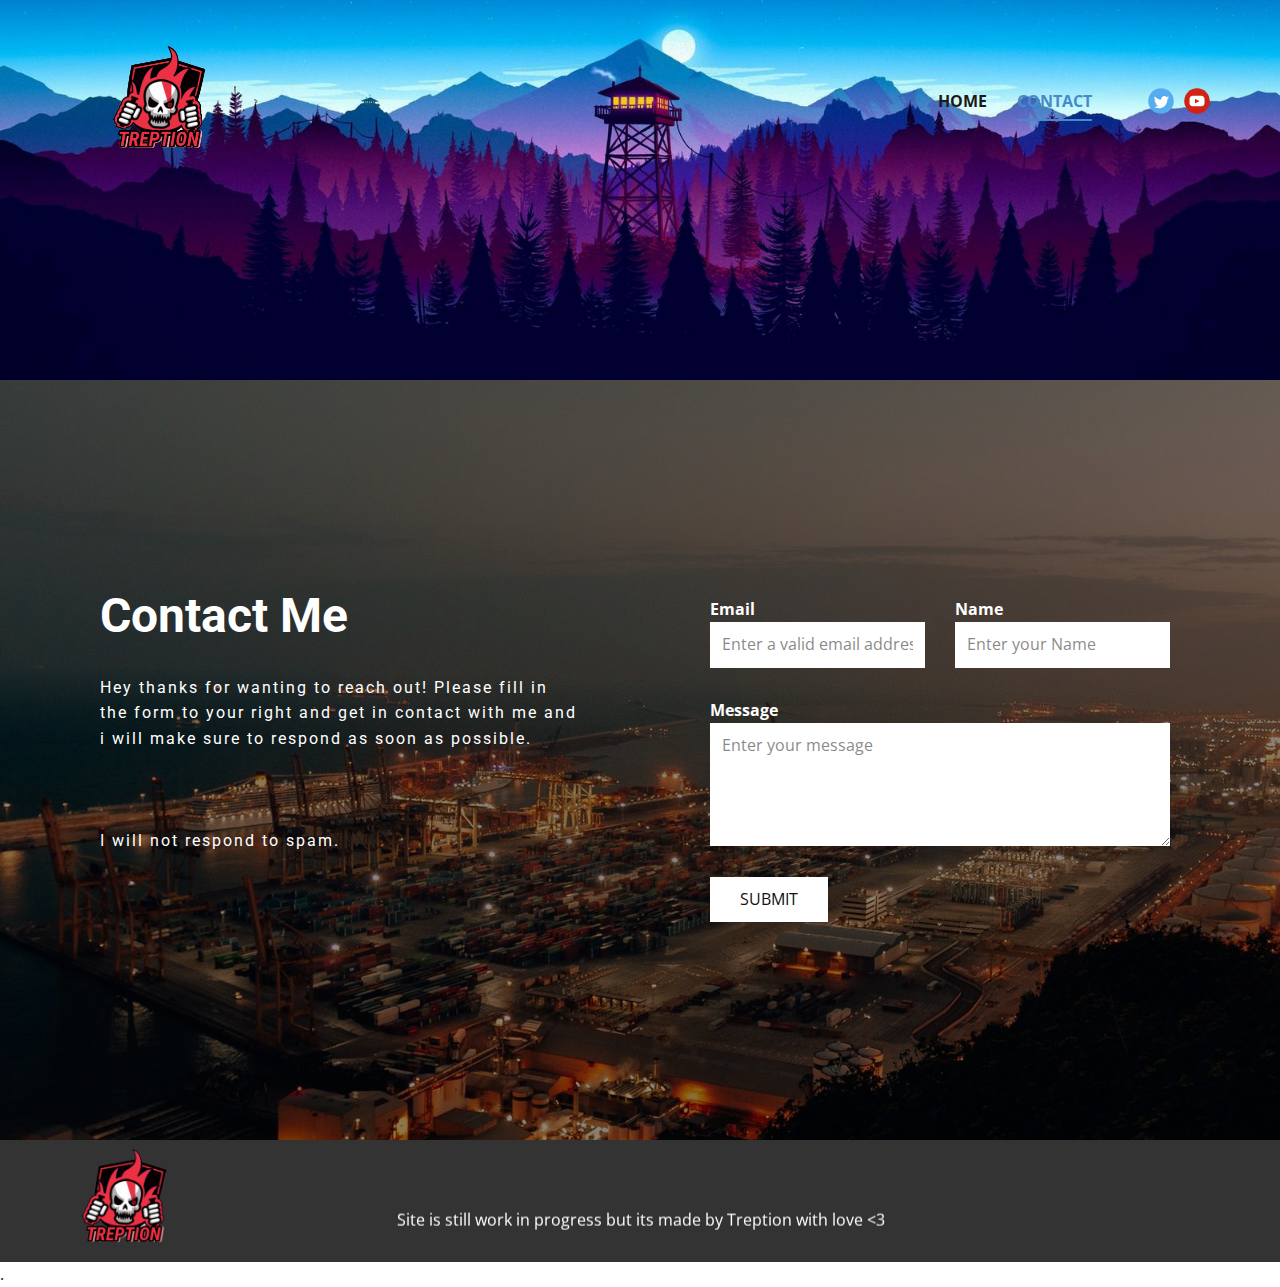
<file: Contact.html>
<!DOCTYPE html>
<html style="font-size: 16px;">
  <head>
    <meta name="viewport" content="width=device-width, initial-scale=1.0">
    <meta charset="utf-8">
    <meta name="keywords" content="Contact Me">
    <meta name="description" content="">
    <meta name="page_type" content="np-template-header-footer-from-plugin">
    <title>Contact</title>
    <link rel="stylesheet" href="nicepage.css" media="screen">
<link rel="stylesheet" href="Contact.css" media="screen">
    <script class="u-script" type="text/javascript" src="jquery.js" defer=""></script>
    <script class="u-script" type="text/javascript" src="nicepage.js" defer=""></script>
    <meta name="generator" content="Nicepage 3.10.2, nicepage.com">
    <link id="u-theme-google-font" rel="stylesheet" href="https://fonts.googleapis.com/css?family=Roboto:100,100i,300,300i,400,400i,500,500i,700,700i,900,900i|Open+Sans:300,300i,400,400i,600,600i,700,700i,800,800i">


    <script type="application/ld+json">{
		"@context": "http://schema.org",
		"@type": "Organization",
		"name": "TreptionSite",
		"url": "index.html",
		"logo": "images/TreptionLogo_-_Transparent-removebg-preview.png",
		"sameAs": [
				"https://twitter.com/RealTreption",
				"https://www.youtube.com/channel/UCfR0U9fuDjuLF2mCmHLX5ng"
		]
}</script>
    <meta property="og:title" content="Contact">
    <meta property="og:type" content="website">
    <meta name="theme-color" content="#478ac9">
    <link rel="canonical" href="index.html">
    <meta property="og:url" content="index.html">
    <meta name="twitter:site" content="@">
    <meta name="twitter:card" content="summary_large_image">
    <meta name="twitter:title" content="Contact">
    <meta name="twitter:description" content="TreptionSite">
  </head>
  <body class="u-body"><header class="u-align-center-sm u-align-center-xs u-clearfix u-header u-image u-header" id="sec-0e29" data-image-width="1600" data-image-height="900"><div class="u-clearfix u-sheet u-sheet-1">
        <a href="https://Treption.nl" class="u-image u-logo u-image-1" data-image-width="350" data-image-height="350">
          <img src="images/TreptionLogo_-_Transparent-removebg-preview.png" class="u-logo-image u-logo-image-1" data-image-width="176">
        </a>
        <div class="u-social-icons u-spacing-10 u-social-icons-1">
          <a class="u-social-url" title="Twitter" target="_blank" href="https://twitter.com/RealTreption"><span class="u-icon u-icon-circle u-social-icon u-social-twitter u-icon-1"><svg class="u-svg-link" preserveAspectRatio="xMidYMin slice" viewBox="0 0 112 112" style=""><use xmlns:xlink="http://www.w3.org/1999/xlink" xlink:href="#svg-2288"></use></svg><svg class="u-svg-content" viewBox="0 0 112 112" x="0" y="0" id="svg-2288"><circle fill="currentColor" class="st0" cx="56.1" cy="56.1" r="55"></circle><path fill="#FFFFFF" d="M83.8,47.3c0,0.6,0,1.2,0,1.7c0,17.7-13.5,38.2-38.2,38.2C38,87.2,31,85,25,81.2c1,0.1,2.1,0.2,3.2,0.2
            c6.3,0,12.1-2.1,16.7-5.7c-5.9-0.1-10.8-4-12.5-9.3c0.8,0.2,1.7,0.2,2.5,0.2c1.2,0,2.4-0.2,3.5-0.5c-6.1-1.2-10.8-6.7-10.8-13.1
            c0-0.1,0-0.1,0-0.2c1.8,1,3.9,1.6,6.1,1.7c-3.6-2.4-6-6.5-6-11.2c0-2.5,0.7-4.8,1.8-6.7c6.6,8.1,16.5,13.5,27.6,14
            c-0.2-1-0.3-2-0.3-3.1c0-7.4,6-13.4,13.4-13.4c3.9,0,7.3,1.6,9.8,4.2c3.1-0.6,5.9-1.7,8.5-3.3c-1,3.1-3.1,5.8-5.9,7.4
            c2.7-0.3,5.3-1,7.7-2.1C88.7,43,86.4,45.4,83.8,47.3z"></path></svg></span>
          </a>
          <a class="u-social-url" target="_blank" title="YouTube" href="https://www.youtube.com/channel/UCfR0U9fuDjuLF2mCmHLX5ng"><span class="u-icon u-icon-circle u-social-icon u-social-youtube u-icon-2"><svg class="u-svg-link" preserveAspectRatio="xMidYMin slice" viewBox="0 0 112 112" style=""><use xmlns:xlink="http://www.w3.org/1999/xlink" xlink:href="#svg-d278"></use></svg><svg class="u-svg-content" viewBox="0 0 112 112" x="0" y="0" id="svg-d278"><circle fill="currentColor" cx="56.1" cy="56.1" r="55"></circle><path fill="#FFFFFF" d="M74.9,33.3H37.3c-7.4,0-13.4,6-13.4,13.4v18.8c0,7.4,6,13.4,13.4,13.4h37.6c7.4,0,13.4-6,13.4-13.4V46.7 C88.3,39.3,82.3,33.3,74.9,33.3L74.9,33.3z M65.9,57l-17.6,8.4c-0.5,0.2-1-0.1-1-0.6V47.5c0-0.5,0.6-0.9,1-0.6l17.6,8.9 C66.4,56,66.4,56.8,65.9,57L65.9,57z"></path></svg></span>
          </a>
        </div>
        <nav class="u-align-left u-menu u-menu-dropdown u-offcanvas u-menu-1">
          <div class="menu-collapse" style="font-size: 1rem; letter-spacing: 0px; font-weight: 700; text-transform: uppercase;">
            <a class="u-button-style u-custom-active-border-color u-custom-active-color u-custom-border u-custom-border-color u-custom-borders u-custom-hover-border-color u-custom-hover-color u-custom-left-right-menu-spacing u-custom-padding-bottom u-custom-text-active-color u-custom-text-color u-custom-text-hover-color u-custom-top-bottom-menu-spacing u-nav-link" href="#" style="padding: 2px 0px; font-size: calc(1em + 4px);">
              <svg class="u-svg-link" preserveAspectRatio="xMidYMin slice" viewBox="0 0 302 302" style=""><use xmlns:xlink="http://www.w3.org/1999/xlink" xlink:href="#svg-8a8f"></use></svg>
              <svg xmlns="http://www.w3.org/2000/svg" xmlns:xlink="http://www.w3.org/1999/xlink" version="1.1" id="svg-8a8f" x="0px" y="0px" viewBox="0 0 302 302" style="enable-background:new 0 0 302 302;" xml:space="preserve" class="u-svg-content"><g><rect y="36" width="302" height="30"></rect><rect y="236" width="302" height="30"></rect><rect y="136" width="302" height="30"></rect>
</g><g></g><g></g><g></g><g></g><g></g><g></g><g></g><g></g><g></g><g></g><g></g><g></g><g></g><g></g><g></g></svg>
            </a>
          </div>
          <div class="u-custom-menu u-nav-container">
            <ul class="u-nav u-spacing-30 u-unstyled u-nav-1"><li class="u-nav-item"><a class="u-border-2 u-border-active-palette-1-base u-border-hover-palette-1-base u-border-no-left u-border-no-right u-border-no-top u-button-style u-nav-link u-text-active-palette-1-base u-text-grey-90 u-text-hover-grey-90" href="index.html" style="padding: 10px 0px;">Home</a>
</li><li class="u-nav-item"><a class="u-border-2 u-border-active-palette-1-base u-border-hover-palette-1-base u-border-no-left u-border-no-right u-border-no-top u-button-style u-nav-link u-text-active-palette-1-base u-text-grey-90 u-text-hover-grey-90" href="Contact.html" style="padding: 10px 0px;">Contact</a>
</li></ul>
          </div>
          <div class="u-custom-menu u-nav-container-collapse">
            <div class="u-align-center u-black u-container-style u-inner-container-layout u-opacity u-opacity-95 u-sidenav">
              <div class="u-sidenav-overflow">
                <div class="u-menu-close"></div>
                <ul class="u-align-center u-nav u-popupmenu-items u-unstyled u-nav-2"><li class="u-nav-item"><a class="u-button-style u-nav-link" href="index.html" style="padding: 10px 0px;">Home</a>
</li><li class="u-nav-item"><a class="u-button-style u-nav-link" href="Contact.html" style="padding: 10px 0px;">Contact</a>
</li></ul>
              </div>
            </div>
            <div class="u-black u-menu-overlay u-opacity u-opacity-70"></div>
          </div>
        </nav>
      </div></header>
    <section class="u-clearfix u-image u-shading u-section-1" id="carousel_966a" data-image-width="1980" data-image-height="1320">
      <div class="u-clearfix u-sheet u-valign-middle u-sheet-1">
        <div class="u-clearfix u-expanded-width u-gutter-0 u-layout-wrap u-layout-wrap-1">
          <div class="u-layout">
            <div class="u-layout-row">
              <div class="u-container-style u-layout-cell u-left-cell u-size-30 u-layout-cell-1">
                <div class="u-container-layout u-container-layout-1">
                  <h2 class="u-text u-text-body-alt-color u-text-1">Contact Me<br>
                  </h2>
                  <p class="u-custom-font u-heading-font u-text u-text-body-alt-color u-text-2">Hey thanks for wanting to reach out! Please fill in the form to your right and get in contact with me and i will make sure to respond as soon as possible.<br>
                    <br>
                    <br>
                    <br>I will not respond to spam.<br>
                  </p>
                </div>
              </div>
              <div class="u-container-style u-layout-cell u-right-cell u-size-30 u-layout-cell-2">
                <div class="u-container-layout u-valign-middle u-container-layout-2">
                  <div class="u-form u-form-1">
                    <form action="scripts/form-carousel_966a.php" method="POST" class="u-clearfix u-form-spacing-30 u-form-vertical u-inner-form" style="padding: 10px" source="customphp" name="form">
                      <div class="u-form-email u-form-group u-form-partition-factor-2">
                        <label for="email-319a" class="u-label u-text-body-alt-color u-label-1">Email</label>
                        <input type="email" placeholder="Enter a valid email address" id="email-319a" name="email" class="u-input u-input-rectangle u-white" required="">
                      </div>
                      <div class="u-form-group u-form-name u-form-partition-factor-2">
                        <label for="name-319a" class="u-label u-text-body-alt-color u-label-2">Name</label>
                        <input type="text" placeholder="Enter your Name" id="name-319a" name="name" class="u-input u-input-rectangle u-white" required="">
                      </div>
                      <div class="u-form-group u-form-message">
                        <label for="message-319a" class="u-label u-text-body-alt-color u-label-4">Message</label>
                        <textarea placeholder="Enter your message" rows="4" cols="50" id="message-319a" name="message" class="u-input u-input-rectangle u-white" required=""></textarea>
                      </div>
                      <div class="u-align-left u-form-group u-form-submit">
                        <a href="#" class="u-btn u-btn-submit u-button-style u-white u-btn-1">Submit</a>
                        <input type="submit" value="submit" class="u-form-control-hidden">
                      </div>
                      <div class="u-form-send-message u-form-send-success"> Thank you! Your message has been sent. </div>
                      <div class="u-form-send-error u-form-send-message"> Unable to send your message. Please fix errors then try again. </div>
                      <input type="hidden" value="" name="recaptchaResponse">
                    </form>
                  </div>
                </div>
              </div>
            </div>
          </div>
        </div>
      </div>
    </section>


    <footer class="u-align-center-md u-align-center-sm u-align-center-xs u-clearfix u-footer u-grey-80" id="sec-6a92"><div class="u-clearfix u-sheet u-sheet-1">
        <a href="https://treption.nl" class="u-image u-logo u-image-1" data-image-width="350" data-image-height="350">
          <img src="images/TreptionLogo_-_Transparent-removebg-preview.png" class="u-logo-image u-logo-image-1" data-image-width="162">
        </a>
        <p class="u-align-center-lg u-align-center-md u-align-center-xl u-text u-text-1" data-animation-name="slideIn" data-animation-duration="1000" data-animation-delay="0" data-animation-direction="Down">Site is still work in progress but its made by Treption with love &lt;3<br>
        </p>
      </div></footer>
      </a>.
    </section>
  </body>
</html>
</file>
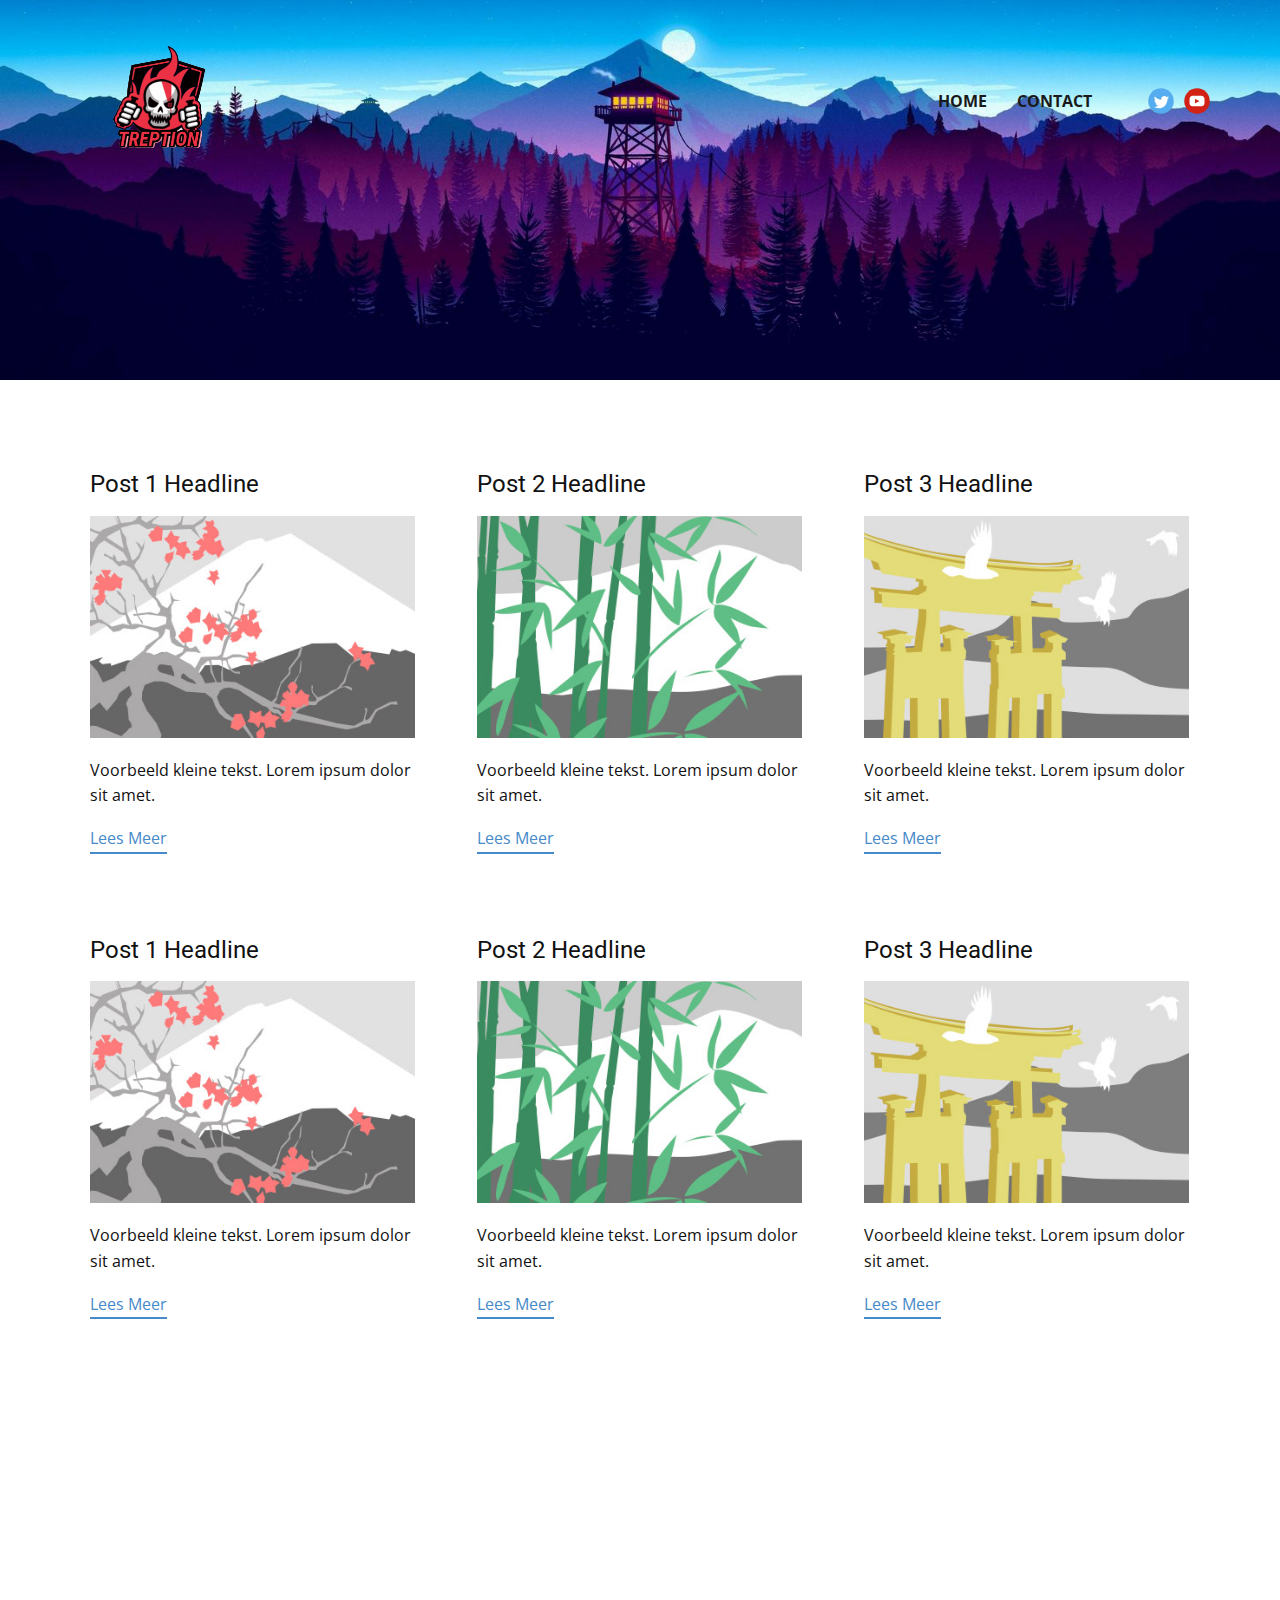
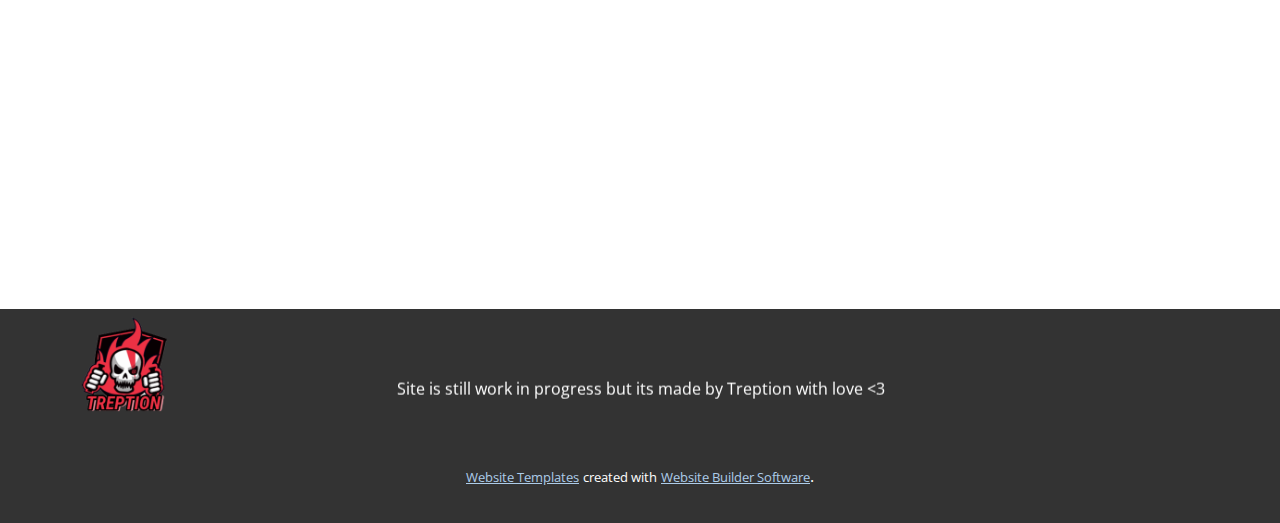
<file: blog/blog.html>
<html style="font-size: 16px;"><head>
    <meta name="viewport" content="width=device-width, initial-scale=1.0">
    <meta charset="utf-8">
    <meta name="keywords" content="">
    <meta name="description" content="">
    <meta name="page_type" content="np-template-header-footer-from-plugin">
    <title>Blog Template</title>
    <link rel="stylesheet" href="../nicepage.css" media="screen">
<link rel="stylesheet" href="../Blog-Template.css" media="screen">
    <script class="u-script" type="text/javascript" src="../jquery.js" defer=""></script>
    <script class="u-script" type="text/javascript" src="../nicepage.js" defer=""></script>
    <meta name="generator" content="Nicepage 3.10.2, nicepage.com">
    <link id="u-theme-google-font" rel="stylesheet" href="https://fonts.googleapis.com/css?family=Roboto:100,100i,300,300i,400,400i,500,500i,700,700i,900,900i|Open+Sans:300,300i,400,400i,600,600i,700,700i,800,800i">
    
    
    
    <script type="application/ld+json">{
		"@context": "http://schema.org",
		"@type": "Organization",
		"name": "TreptionSite",
		"url": "index.html",
		"logo": "images/TreptionLogo_-_Transparent-removebg-preview.png",
		"sameAs": [
				"https://twitter.com/RealTreption",
				"https://www.youtube.com/channel/UCfR0U9fuDjuLF2mCmHLX5ng"
		]
}</script>
    <meta property="og:title" content="Blog Template">
    <meta property="og:type" content="website">
    <meta name="theme-color" content="#478ac9">
    <link rel="canonical" href="../index.html">
    <meta property="og:url" content="index.html">
    <meta name="twitter:site" content="@">
    <meta name="twitter:card" content="summary_large_image">
    <meta name="twitter:title" content="Blog Template">
    <meta name="twitter:description" content="TreptionSite">
  </head>
  <body class="u-body"><header class="u-align-center-sm u-align-center-xs u-clearfix u-header u-image u-header" id="sec-0e29" data-image-width="1600" data-image-height="900"><div class="u-clearfix u-sheet u-sheet-1">
        <a href="https://nicepage.com" class="u-image u-logo u-image-1" data-image-width="350" data-image-height="350">
          <img src="../images/TreptionLogo_-_Transparent-removebg-preview.png" class="u-logo-image u-logo-image-1" data-image-width="176">
        </a>
        <div class="u-social-icons u-spacing-10 u-social-icons-1">
          <a class="u-social-url" title="Twitter" target="_blank" href="https://twitter.com/RealTreption"><span class="u-icon u-icon-circle u-social-icon u-social-twitter u-icon-1"><svg class="u-svg-link" preserveAspectRatio="xMidYMin slice" viewBox="0 0 112 112" style=""><use xmlns:xlink="http://www.w3.org/1999/xlink" xlink:href="#svg-2288"></use></svg><svg class="u-svg-content" viewBox="0 0 112 112" x="0" y="0" id="svg-2288"><circle fill="currentColor" class="st0" cx="56.1" cy="56.1" r="55"></circle><path fill="#FFFFFF" d="M83.8,47.3c0,0.6,0,1.2,0,1.7c0,17.7-13.5,38.2-38.2,38.2C38,87.2,31,85,25,81.2c1,0.1,2.1,0.2,3.2,0.2
            c6.3,0,12.1-2.1,16.7-5.7c-5.9-0.1-10.8-4-12.5-9.3c0.8,0.2,1.7,0.2,2.5,0.2c1.2,0,2.4-0.2,3.5-0.5c-6.1-1.2-10.8-6.7-10.8-13.1
            c0-0.1,0-0.1,0-0.2c1.8,1,3.9,1.6,6.1,1.7c-3.6-2.4-6-6.5-6-11.2c0-2.5,0.7-4.8,1.8-6.7c6.6,8.1,16.5,13.5,27.6,14
            c-0.2-1-0.3-2-0.3-3.1c0-7.4,6-13.4,13.4-13.4c3.9,0,7.3,1.6,9.8,4.2c3.1-0.6,5.9-1.7,8.5-3.3c-1,3.1-3.1,5.8-5.9,7.4
            c2.7-0.3,5.3-1,7.7-2.1C88.7,43,86.4,45.4,83.8,47.3z"></path></svg></span>
          </a>
          <a class="u-social-url" target="_blank" title="YouTube" href="https://www.youtube.com/channel/UCfR0U9fuDjuLF2mCmHLX5ng"><span class="u-icon u-icon-circle u-social-icon u-social-youtube u-icon-2"><svg class="u-svg-link" preserveAspectRatio="xMidYMin slice" viewBox="0 0 112 112" style=""><use xmlns:xlink="http://www.w3.org/1999/xlink" xlink:href="#svg-d278"></use></svg><svg class="u-svg-content" viewBox="0 0 112 112" x="0" y="0" id="svg-d278"><circle fill="currentColor" cx="56.1" cy="56.1" r="55"></circle><path fill="#FFFFFF" d="M74.9,33.3H37.3c-7.4,0-13.4,6-13.4,13.4v18.8c0,7.4,6,13.4,13.4,13.4h37.6c7.4,0,13.4-6,13.4-13.4V46.7 C88.3,39.3,82.3,33.3,74.9,33.3L74.9,33.3z M65.9,57l-17.6,8.4c-0.5,0.2-1-0.1-1-0.6V47.5c0-0.5,0.6-0.9,1-0.6l17.6,8.9 C66.4,56,66.4,56.8,65.9,57L65.9,57z"></path></svg></span>
          </a>
        </div>
        <nav class="u-align-left u-menu u-menu-dropdown u-offcanvas u-menu-1">
          <div class="menu-collapse" style="font-size: 1rem; letter-spacing: 0px; font-weight: 700; text-transform: uppercase;">
            <a class="u-button-style u-custom-active-border-color u-custom-active-color u-custom-border u-custom-border-color u-custom-borders u-custom-hover-border-color u-custom-hover-color u-custom-left-right-menu-spacing u-custom-padding-bottom u-custom-text-active-color u-custom-text-color u-custom-text-hover-color u-custom-top-bottom-menu-spacing u-nav-link" href="#" style="padding: 2px 0px; font-size: calc(1em + 4px);">
              <svg class="u-svg-link" preserveAspectRatio="xMidYMin slice" viewBox="0 0 302 302" style=""><use xmlns:xlink="http://www.w3.org/1999/xlink" xlink:href="#svg-8a8f"></use></svg>
              <svg xmlns="http://www.w3.org/2000/svg" xmlns:xlink="http://www.w3.org/1999/xlink" version="1.1" id="svg-8a8f" x="0px" y="0px" viewBox="0 0 302 302" style="enable-background:new 0 0 302 302;" xml:space="preserve" class="u-svg-content"><g><rect y="36" width="302" height="30"></rect><rect y="236" width="302" height="30"></rect><rect y="136" width="302" height="30"></rect>
</g><g></g><g></g><g></g><g></g><g></g><g></g><g></g><g></g><g></g><g></g><g></g><g></g><g></g><g></g><g></g></svg>
            </a>
          </div>
          <div class="u-custom-menu u-nav-container">
            <ul class="u-nav u-spacing-30 u-unstyled u-nav-1"><li class="u-nav-item"><a class="u-border-2 u-border-active-palette-1-base u-border-hover-palette-1-base u-border-no-left u-border-no-right u-border-no-top u-button-style u-nav-link u-text-active-palette-1-base u-text-grey-90 u-text-hover-grey-90" href="../Index.html" style="padding: 10px 0px;">Home</a>
</li><li class="u-nav-item"><a class="u-border-2 u-border-active-palette-1-base u-border-hover-palette-1-base u-border-no-left u-border-no-right u-border-no-top u-button-style u-nav-link u-text-active-palette-1-base u-text-grey-90 u-text-hover-grey-90" href="../Contact.html" style="padding: 10px 0px;">Contact</a>
</li></ul>
          </div>
          <div class="u-custom-menu u-nav-container-collapse">
            <div class="u-align-center u-black u-container-style u-inner-container-layout u-opacity u-opacity-95 u-sidenav">
              <div class="u-sidenav-overflow">
                <div class="u-menu-close"></div>
                <ul class="u-align-center u-nav u-popupmenu-items u-unstyled u-nav-2"><li class="u-nav-item"><a class="u-button-style u-nav-link" href="../Index.html" style="padding: 10px 0px;">Home</a>
</li><li class="u-nav-item"><a class="u-button-style u-nav-link" href="../Contact.html" style="padding: 10px 0px;">Contact</a>
</li></ul>
              </div>
            </div>
            <div class="u-black u-menu-overlay u-opacity u-opacity-70"></div>
          </div>
        </nav>
      </div></header>
    <section class="u-clearfix u-section-1" id="sec-8533">
      <div class="u-clearfix u-sheet u-valign-middle u-sheet-1"><!--blog--><!--blog_options_json--><!--{"type":"Recent","source":"","tags":"","count":""}--><!--/blog_options_json-->
        <div class="u-blog u-expanded-width u-repeater u-repeater-1"><!--blog_post-->
          <div class="u-blog-post u-container-style u-repeater-item u-white u-repeater-item-1">
            <div class="u-container-layout u-similar-container u-valign-top u-container-layout-1"><!--blog_post_header-->
              <h4 class="u-blog-control u-text u-text-1">
                <a class="u-post-header-link" href="../blog/post.html"><!--blog_post_header_content-->Post 1 Headline<!--/blog_post_header_content--></a>
              </h4><!--/blog_post_header--><!--blog_post_image-->
              <a class="u-post-header-link" href="../blog/post.html"><img alt="" class="u-blog-control u-expanded-width u-image u-image-default u-image-1" src="[data-uri]"></a><!--/blog_post_image--><!--blog_post_content-->
              <div class="u-blog-control u-post-content u-text u-text-2 fr-view">Voorbeeld kleine tekst. Lorem ipsum dolor sit amet.</div><!--/blog_post_content--><!--blog_post_readmore-->
              <a href="../blog/post.html" class="u-blog-control u-border-2 u-border-palette-1-base u-btn u-btn-rectangle u-button-style u-none u-btn-1"><!--blog_post_readmore_content-->Lees Meer<!--/blog_post_readmore_content--></a><!--/blog_post_readmore-->
            </div>
          </div><div class="u-blog-post u-container-style u-repeater-item u-video-cover u-white">
            <div class="u-container-layout u-similar-container u-valign-top u-container-layout-2"><!--blog_post_header-->
              <h4 class="u-blog-control u-text u-text-3">
                <a class="u-post-header-link" href="../blog/post-1.html"><!--blog_post_header_content-->Post 2 Headline<!--/blog_post_header_content--></a>
              </h4><!--/blog_post_header--><!--blog_post_image-->
              <a class="u-post-header-link" href="../blog/post-1.html"><img alt="" class="u-blog-control u-expanded-width u-image u-image-default u-image-2" src="[data-uri]"></a><!--/blog_post_image--><!--blog_post_content-->
              <div class="u-blog-control u-post-content u-text u-text-4 fr-view">Voorbeeld kleine tekst. Lorem ipsum dolor sit amet.</div><!--/blog_post_content--><!--blog_post_readmore-->
              <a href="../blog/post-1.html" class="u-blog-control u-border-2 u-border-palette-1-base u-btn u-btn-rectangle u-button-style u-none u-btn-2"><!--blog_post_readmore_content-->Lees Meer<!--/blog_post_readmore_content--></a><!--/blog_post_readmore-->
            </div>
          </div><div class="u-blog-post u-container-style u-repeater-item u-video-cover u-white">
            <div class="u-container-layout u-similar-container u-valign-top u-container-layout-3"><!--blog_post_header-->
              <h4 class="u-blog-control u-text u-text-5">
                <a class="u-post-header-link" href="../blog/post-2.html"><!--blog_post_header_content-->Post 3 Headline<!--/blog_post_header_content--></a>
              </h4><!--/blog_post_header--><!--blog_post_image-->
              <a class="u-post-header-link" href="../blog/post-2.html"><img alt="" class="u-blog-control u-expanded-width u-image u-image-default u-image-3" src="[data-uri]"></a><!--/blog_post_image--><!--blog_post_content-->
              <div class="u-blog-control u-post-content u-text u-text-6 fr-view">Voorbeeld kleine tekst. Lorem ipsum dolor sit amet.</div><!--/blog_post_content--><!--blog_post_readmore-->
              <a href="../blog/post-2.html" class="u-blog-control u-border-2 u-border-palette-1-base u-btn u-btn-rectangle u-button-style u-none u-btn-3"><!--blog_post_readmore_content-->Lees Meer<!--/blog_post_readmore_content--></a><!--/blog_post_readmore-->
            </div>
          </div><div class="u-blog-post u-container-style u-repeater-item u-white u-repeater-item-1">
            <div class="u-container-layout u-similar-container u-valign-top u-container-layout-1"><!--blog_post_header-->
              <h4 class="u-blog-control u-text u-text-1">
                <a class="u-post-header-link" href="../blog/post-3.html"><!--blog_post_header_content-->Post 1 Headline<!--/blog_post_header_content--></a>
              </h4><!--/blog_post_header--><!--blog_post_image-->
              <a class="u-post-header-link" href="../blog/post-3.html"><img alt="" class="u-blog-control u-expanded-width u-image u-image-default u-image-1" src="[data-uri]"></a><!--/blog_post_image--><!--blog_post_content-->
              <div class="u-blog-control u-post-content u-text u-text-2 fr-view">Voorbeeld kleine tekst. Lorem ipsum dolor sit amet.</div><!--/blog_post_content--><!--blog_post_readmore-->
              <a href="../blog/post-3.html" class="u-blog-control u-border-2 u-border-palette-1-base u-btn u-btn-rectangle u-button-style u-none u-btn-1"><!--blog_post_readmore_content-->Lees Meer<!--/blog_post_readmore_content--></a><!--/blog_post_readmore-->
            </div>
          </div><div class="u-blog-post u-container-style u-repeater-item u-video-cover u-white">
            <div class="u-container-layout u-similar-container u-valign-top u-container-layout-2"><!--blog_post_header-->
              <h4 class="u-blog-control u-text u-text-3">
                <a class="u-post-header-link" href="../blog/post-4.html"><!--blog_post_header_content-->Post 2 Headline<!--/blog_post_header_content--></a>
              </h4><!--/blog_post_header--><!--blog_post_image-->
              <a class="u-post-header-link" href="../blog/post-4.html"><img alt="" class="u-blog-control u-expanded-width u-image u-image-default u-image-2" src="[data-uri]"></a><!--/blog_post_image--><!--blog_post_content-->
              <div class="u-blog-control u-post-content u-text u-text-4 fr-view">Voorbeeld kleine tekst. Lorem ipsum dolor sit amet.</div><!--/blog_post_content--><!--blog_post_readmore-->
              <a href="../blog/post-4.html" class="u-blog-control u-border-2 u-border-palette-1-base u-btn u-btn-rectangle u-button-style u-none u-btn-2"><!--blog_post_readmore_content-->Lees Meer<!--/blog_post_readmore_content--></a><!--/blog_post_readmore-->
            </div>
          </div><div class="u-blog-post u-container-style u-repeater-item u-video-cover u-white">
            <div class="u-container-layout u-similar-container u-valign-top u-container-layout-3"><!--blog_post_header-->
              <h4 class="u-blog-control u-text u-text-5">
                <a class="u-post-header-link" href="../blog/post-5.html"><!--blog_post_header_content-->Post 3 Headline<!--/blog_post_header_content--></a>
              </h4><!--/blog_post_header--><!--blog_post_image-->
              <a class="u-post-header-link" href="../blog/post-5.html"><img alt="" class="u-blog-control u-expanded-width u-image u-image-default u-image-3" src="[data-uri]"></a><!--/blog_post_image--><!--blog_post_content-->
              <div class="u-blog-control u-post-content u-text u-text-6 fr-view">Voorbeeld kleine tekst. Lorem ipsum dolor sit amet.</div><!--/blog_post_content--><!--blog_post_readmore-->
              <a href="../blog/post-5.html" class="u-blog-control u-border-2 u-border-palette-1-base u-btn u-btn-rectangle u-button-style u-none u-btn-3"><!--blog_post_readmore_content-->Lees Meer<!--/blog_post_readmore_content--></a><!--/blog_post_readmore-->
            </div>
          </div><!--/blog_post--><!--blog_post-->
          <!--/blog_post--><!--blog_post-->
          <!--/blog_post-->
        </div><!--/blog-->
      </div>
    </section>
    <section class="u-clearfix u-section-2" id="sec-ab74">
      <div class="u-clearfix u-sheet u-sheet-1"></div>
    </section>
    
    
    <footer class="u-align-center-md u-align-center-sm u-align-center-xs u-clearfix u-footer u-grey-80" id="sec-6a92"><div class="u-clearfix u-sheet u-sheet-1">
        <a href="https://nicepage.com" class="u-image u-logo u-image-1" data-image-width="350" data-image-height="350">
          <img src="../images/TreptionLogo_-_Transparent-removebg-preview.png" class="u-logo-image u-logo-image-1" data-image-width="162">
        </a>
        <p class="u-align-center-lg u-align-center-md u-align-center-xl u-text u-text-1" data-animation-name="slideIn" data-animation-duration="1000" data-animation-delay="0" data-animation-direction="Down">Site is still work in progress but its made by Treption with love &lt;3<br>
        </p>
      </div></footer>
    <section class="u-backlink u-clearfix u-grey-80">
      <a class="u-link" href="https://nicepage.com/website-templates" target="_blank">
        <span>Website Templates</span>
      </a>
      <p class="u-text">
        <span>created with</span>
      </p>
      <a class="u-link" href="https://nicepage.com/" target="_blank">
        <span>Website Builder Software</span>
      </a>. 
    </section>
  
</body></html>
</file>
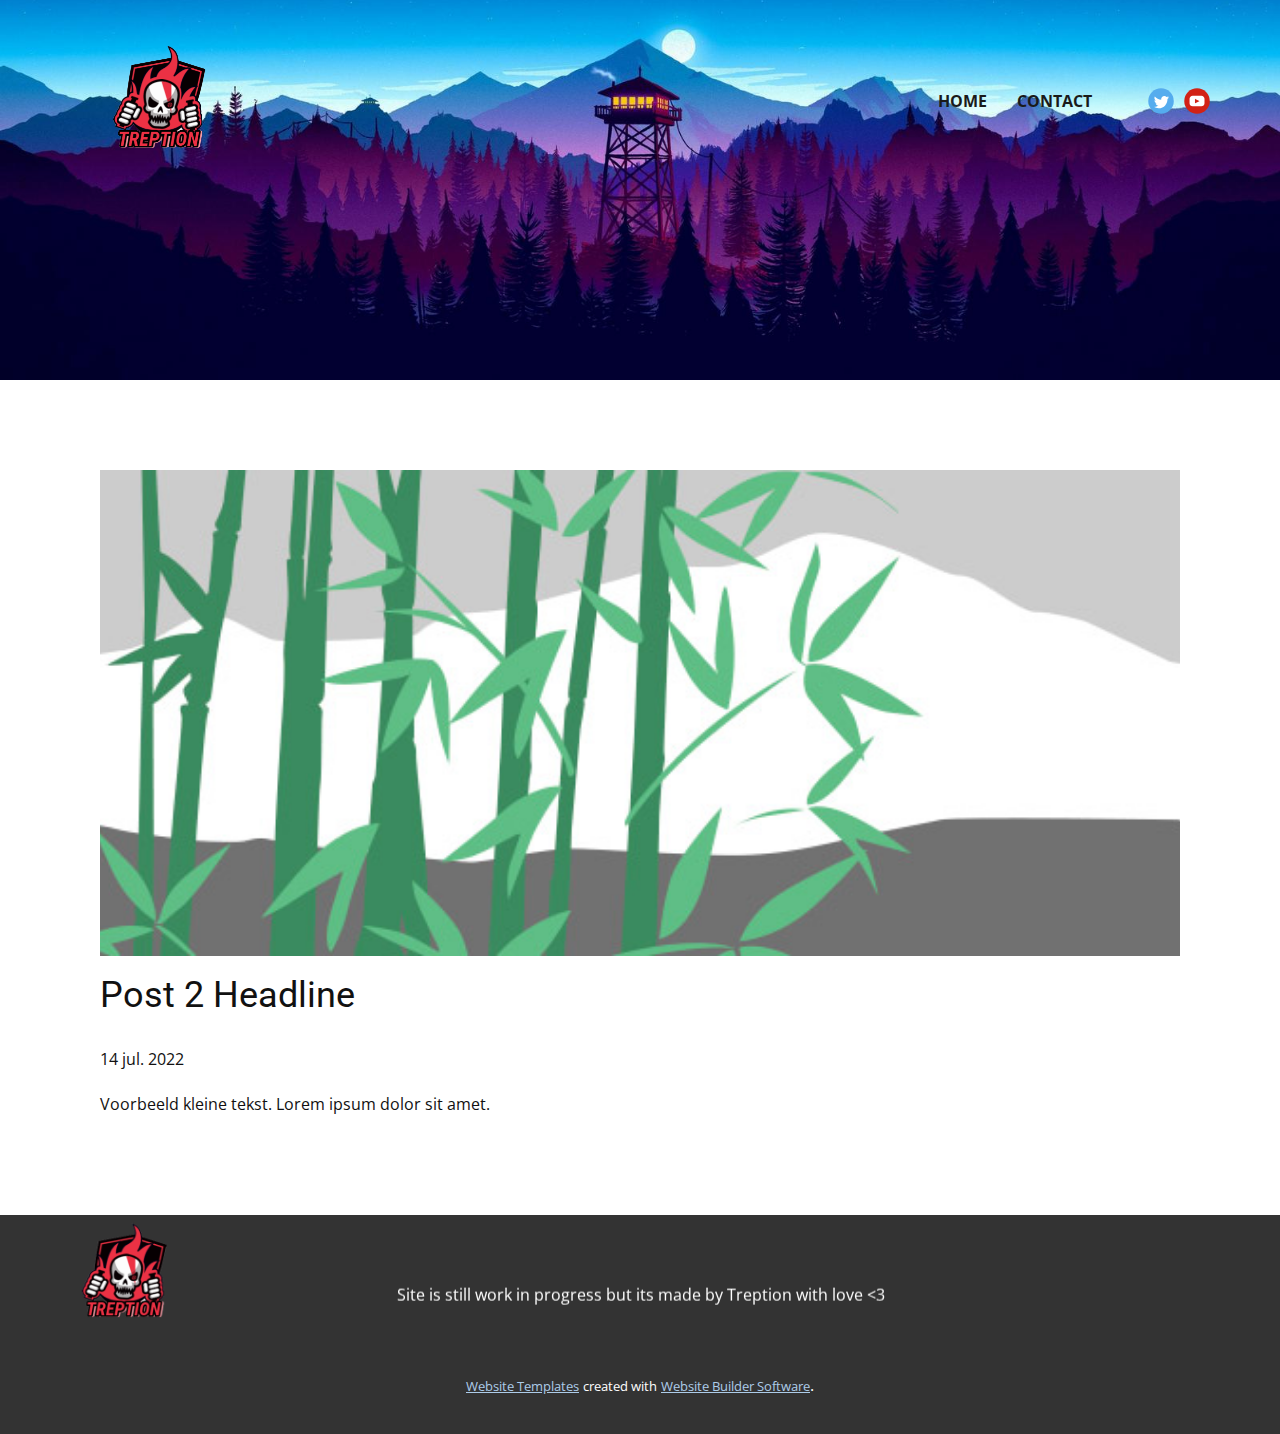
<file: blog/post-1.html>
<!doctype html>
<html style="font-size: 16px;"><head>
    <meta name="viewport" content="width=device-width, initial-scale=1.0">
    <meta charset="utf-8">
    <meta name="keywords" content="Post 1 Headline">
    <meta name="description" content="">
    <meta name="page_type" content="np-template-header-footer-from-plugin">
    <title>Post 2 Headline</title>
    <link rel="stylesheet" href="../nicepage.css" media="screen">
<link rel="stylesheet" href="../Post-Template.css" media="screen">
    <script class="u-script" type="text/javascript" src="../jquery.js" defer=""></script>
    <script class="u-script" type="text/javascript" src="../nicepage.js" defer=""></script>
    <meta name="generator" content="Nicepage 3.10.2, nicepage.com">
    <link id="u-theme-google-font" rel="stylesheet" href="https://fonts.googleapis.com/css?family=Roboto:100,100i,300,300i,400,400i,500,500i,700,700i,900,900i|Open+Sans:300,300i,400,400i,600,600i,700,700i,800,800i">
    
    
    <script type="application/ld+json">{
		"@context": "http://schema.org",
		"@type": "Organization",
		"name": "TreptionSite",
		"url": "index.html",
		"logo": "images/TreptionLogo_-_Transparent-removebg-preview.png",
		"sameAs": [
				"https://twitter.com/RealTreption",
				"https://www.youtube.com/channel/UCfR0U9fuDjuLF2mCmHLX5ng"
		]
}</script>
    <meta property="og:title" content="Post Template">
    <meta property="og:type" content="website">
    <meta name="theme-color" content="#478ac9">
    <link rel="canonical" href="../index.html">
    <meta property="og:url" content="index.html">
    <meta name="twitter:site" content="@">
    <meta name="twitter:card" content="summary_large_image">
    <meta name="twitter:title" content="Post Template">
    <meta name="twitter:description" content="TreptionSite">
  </head>
  <body class="u-body"><header class="u-align-center-sm u-align-center-xs u-clearfix u-header u-image u-header" id="sec-0e29" data-image-width="1600" data-image-height="900"><div class="u-clearfix u-sheet u-sheet-1">
        <a href="https://nicepage.com" class="u-image u-logo u-image-1" data-image-width="350" data-image-height="350">
          <img src="../images/TreptionLogo_-_Transparent-removebg-preview.png" class="u-logo-image u-logo-image-1" data-image-width="176">
        </a>
        <div class="u-social-icons u-spacing-10 u-social-icons-1">
          <a class="u-social-url" title="Twitter" target="_blank" href="https://twitter.com/RealTreption"><span class="u-icon u-icon-circle u-social-icon u-social-twitter u-icon-1"><svg class="u-svg-link" preserveAspectRatio="xMidYMin slice" viewBox="0 0 112 112" style=""><use xmlns:xlink="http://www.w3.org/1999/xlink" xlink:href="#svg-2288"></use></svg><svg class="u-svg-content" viewBox="0 0 112 112" x="0" y="0" id="svg-2288"><circle fill="currentColor" class="st0" cx="56.1" cy="56.1" r="55"></circle><path fill="#FFFFFF" d="M83.8,47.3c0,0.6,0,1.2,0,1.7c0,17.7-13.5,38.2-38.2,38.2C38,87.2,31,85,25,81.2c1,0.1,2.1,0.2,3.2,0.2
            c6.3,0,12.1-2.1,16.7-5.7c-5.9-0.1-10.8-4-12.5-9.3c0.8,0.2,1.7,0.2,2.5,0.2c1.2,0,2.4-0.2,3.5-0.5c-6.1-1.2-10.8-6.7-10.8-13.1
            c0-0.1,0-0.1,0-0.2c1.8,1,3.9,1.6,6.1,1.7c-3.6-2.4-6-6.5-6-11.2c0-2.5,0.7-4.8,1.8-6.7c6.6,8.1,16.5,13.5,27.6,14
            c-0.2-1-0.3-2-0.3-3.1c0-7.4,6-13.4,13.4-13.4c3.9,0,7.3,1.6,9.8,4.2c3.1-0.6,5.9-1.7,8.5-3.3c-1,3.1-3.1,5.8-5.9,7.4
            c2.7-0.3,5.3-1,7.7-2.1C88.7,43,86.4,45.4,83.8,47.3z"></path></svg></span>
          </a>
          <a class="u-social-url" target="_blank" title="YouTube" href="https://www.youtube.com/channel/UCfR0U9fuDjuLF2mCmHLX5ng"><span class="u-icon u-icon-circle u-social-icon u-social-youtube u-icon-2"><svg class="u-svg-link" preserveAspectRatio="xMidYMin slice" viewBox="0 0 112 112" style=""><use xmlns:xlink="http://www.w3.org/1999/xlink" xlink:href="#svg-d278"></use></svg><svg class="u-svg-content" viewBox="0 0 112 112" x="0" y="0" id="svg-d278"><circle fill="currentColor" cx="56.1" cy="56.1" r="55"></circle><path fill="#FFFFFF" d="M74.9,33.3H37.3c-7.4,0-13.4,6-13.4,13.4v18.8c0,7.4,6,13.4,13.4,13.4h37.6c7.4,0,13.4-6,13.4-13.4V46.7 C88.3,39.3,82.3,33.3,74.9,33.3L74.9,33.3z M65.9,57l-17.6,8.4c-0.5,0.2-1-0.1-1-0.6V47.5c0-0.5,0.6-0.9,1-0.6l17.6,8.9 C66.4,56,66.4,56.8,65.9,57L65.9,57z"></path></svg></span>
          </a>
        </div>
        <nav class="u-align-left u-menu u-menu-dropdown u-offcanvas u-menu-1">
          <div class="menu-collapse" style="font-size: 1rem; letter-spacing: 0px; font-weight: 700; text-transform: uppercase;">
            <a class="u-button-style u-custom-active-border-color u-custom-active-color u-custom-border u-custom-border-color u-custom-borders u-custom-hover-border-color u-custom-hover-color u-custom-left-right-menu-spacing u-custom-padding-bottom u-custom-text-active-color u-custom-text-color u-custom-text-hover-color u-custom-top-bottom-menu-spacing u-nav-link" href="#" style="padding: 2px 0px; font-size: calc(1em + 4px);">
              <svg class="u-svg-link" preserveAspectRatio="xMidYMin slice" viewBox="0 0 302 302" style=""><use xmlns:xlink="http://www.w3.org/1999/xlink" xlink:href="#svg-8a8f"></use></svg>
              <svg xmlns="http://www.w3.org/2000/svg" xmlns:xlink="http://www.w3.org/1999/xlink" version="1.1" id="svg-8a8f" x="0px" y="0px" viewBox="0 0 302 302" style="enable-background:new 0 0 302 302;" xml:space="preserve" class="u-svg-content"><g><rect y="36" width="302" height="30"></rect><rect y="236" width="302" height="30"></rect><rect y="136" width="302" height="30"></rect>
</g><g></g><g></g><g></g><g></g><g></g><g></g><g></g><g></g><g></g><g></g><g></g><g></g><g></g><g></g><g></g></svg>
            </a>
          </div>
          <div class="u-custom-menu u-nav-container">
            <ul class="u-nav u-spacing-30 u-unstyled u-nav-1"><li class="u-nav-item"><a class="u-border-2 u-border-active-palette-1-base u-border-hover-palette-1-base u-border-no-left u-border-no-right u-border-no-top u-button-style u-nav-link u-text-active-palette-1-base u-text-grey-90 u-text-hover-grey-90" href="../Index.html" style="padding: 10px 0px;">Home</a>
</li><li class="u-nav-item"><a class="u-border-2 u-border-active-palette-1-base u-border-hover-palette-1-base u-border-no-left u-border-no-right u-border-no-top u-button-style u-nav-link u-text-active-palette-1-base u-text-grey-90 u-text-hover-grey-90" href="../Contact.html" style="padding: 10px 0px;">Contact</a>
</li></ul>
          </div>
          <div class="u-custom-menu u-nav-container-collapse">
            <div class="u-align-center u-black u-container-style u-inner-container-layout u-opacity u-opacity-95 u-sidenav">
              <div class="u-sidenav-overflow">
                <div class="u-menu-close"></div>
                <ul class="u-align-center u-nav u-popupmenu-items u-unstyled u-nav-2"><li class="u-nav-item"><a class="u-button-style u-nav-link" href="../Index.html" style="padding: 10px 0px;">Home</a>
</li><li class="u-nav-item"><a class="u-button-style u-nav-link" href="../Contact.html" style="padding: 10px 0px;">Contact</a>
</li></ul>
              </div>
            </div>
            <div class="u-black u-menu-overlay u-opacity u-opacity-70"></div>
          </div>
        </nav>
      </div></header>
    <section class="u-align-center u-clearfix u-section-1" id="sec-8772">
      <div class="u-clearfix u-sheet u-valign-middle-md u-valign-middle-sm u-valign-middle-xs u-sheet-1"><!--post_details--><!--post_details_options_json--><!--{"source":""}--><!--/post_details_options_json--><!--blog_post-->
        <div class="u-container-style u-expanded-width u-post-details u-post-details-1">
          <div class="u-container-layout u-valign-middle u-container-layout-1"><!--blog_post_image-->
            <img alt="" class="u-blog-control u-expanded-width u-image u-image-default u-image-1" src="[data-uri]"><!--/blog_post_image--><!--blog_post_header-->
            <h2 class="u-blog-control u-text u-text-1">Post 2 Headline</h2><!--/blog_post_header--><!--blog_post_metadata-->
            <div class="u-blog-control u-metadata u-metadata-1"><!--blog_post_metadata_date-->
              <span class="u-meta-date u-meta-icon">14 jul. 2022</span><!--/blog_post_metadata_date--><!--blog_post_metadata_category-->
              <!--/blog_post_metadata_category--><!--blog_post_metadata_comments-->
              <!--/blog_post_metadata_comments-->
            </div><!--/blog_post_metadata--><!--blog_post_content-->
            <div class="u-align-justify u-blog-control u-post-content u-text u-text-2 fr-view">
  Voorbeeld kleine tekst. Lorem ipsum dolor sit amet.
  </div><!--/blog_post_content-->
          </div>
        </div><!--/blog_post--><!--/post_details-->
      </div>
    </section>
    
    
    <footer class="u-align-center-md u-align-center-sm u-align-center-xs u-clearfix u-footer u-grey-80" id="sec-6a92"><div class="u-clearfix u-sheet u-sheet-1">
        <a href="https://nicepage.com" class="u-image u-logo u-image-1" data-image-width="350" data-image-height="350">
          <img src="../images/TreptionLogo_-_Transparent-removebg-preview.png" class="u-logo-image u-logo-image-1" data-image-width="162">
        </a>
        <p class="u-align-center-lg u-align-center-md u-align-center-xl u-text u-text-1" data-animation-name="slideIn" data-animation-duration="1000" data-animation-delay="0" data-animation-direction="Down">Site is still work in progress but its made by Treption with love &lt;3<br>
        </p>
      </div></footer>
    <section class="u-backlink u-clearfix u-grey-80">
      <a class="u-link" href="https://nicepage.com/website-templates" target="_blank">
        <span>Website Templates</span>
      </a>
      <p class="u-text">
        <span>created with</span>
      </p>
      <a class="u-link" href="https://nicepage.com/" target="_blank">
        <span>Website Builder Software</span>
      </a>. 
    </section>
  
</body></html>
</file>
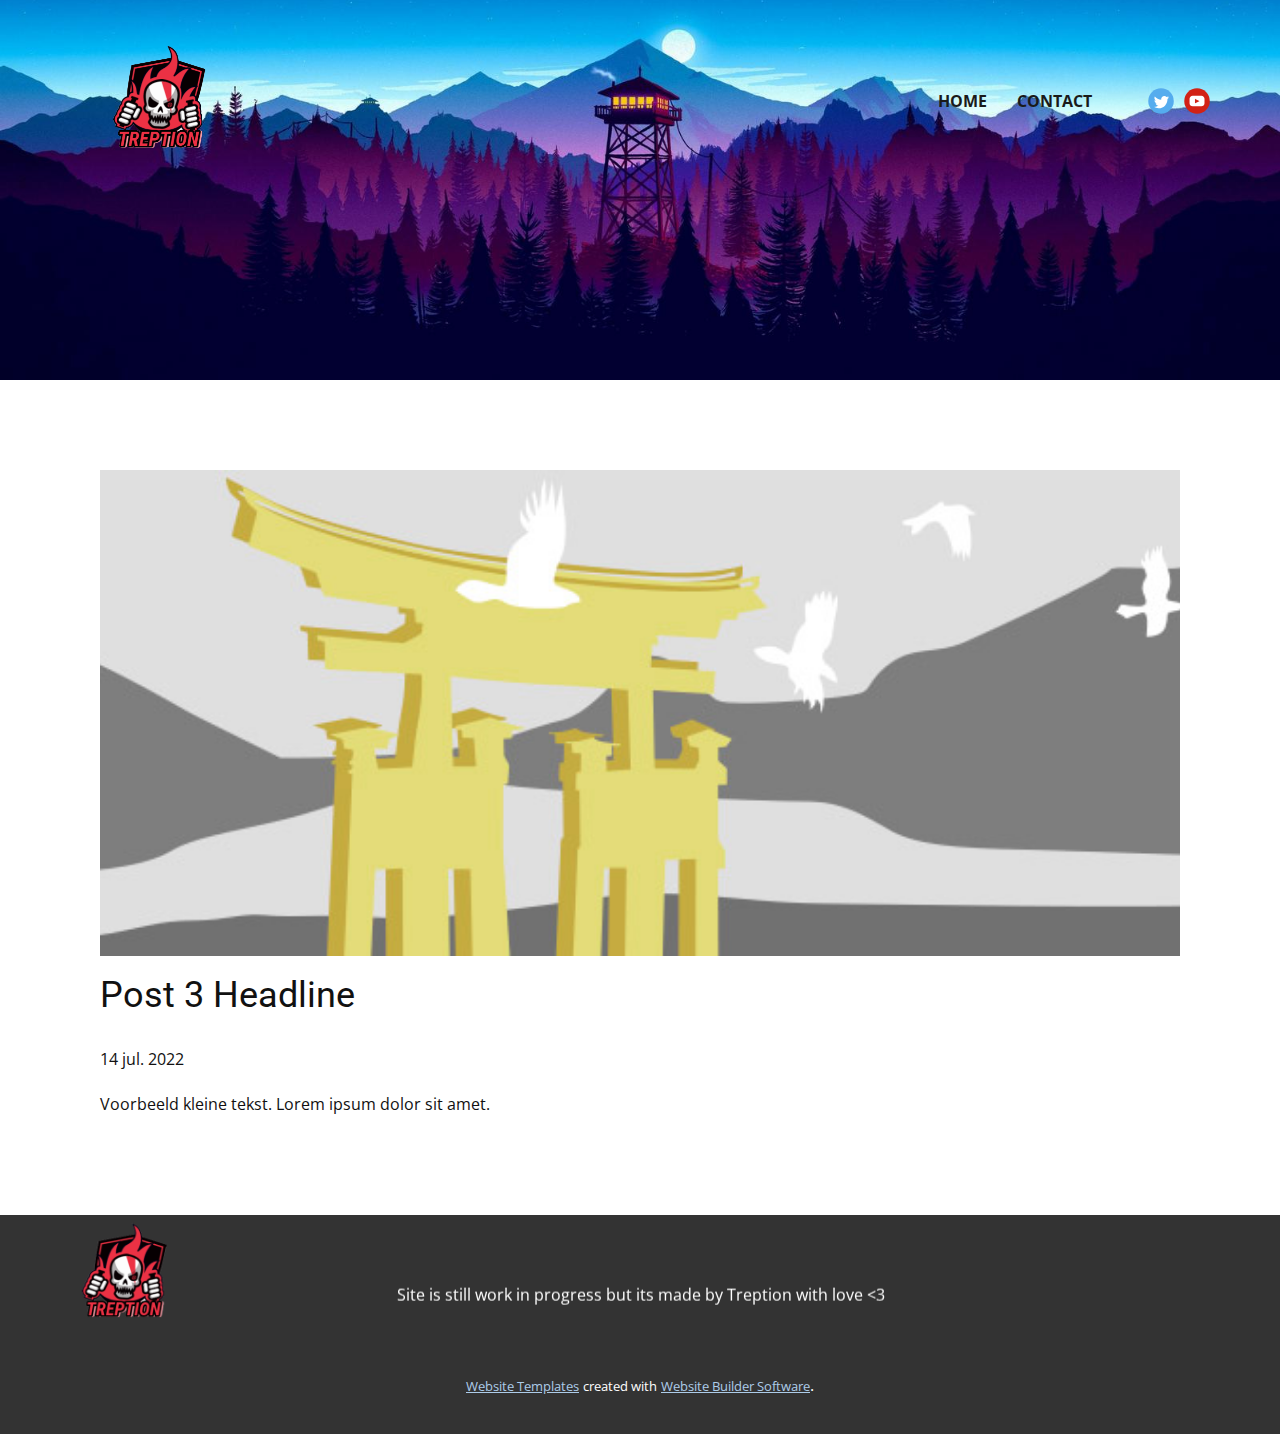
<file: blog/post-2.html>
<!doctype html>
<html style="font-size: 16px;"><head>
    <meta name="viewport" content="width=device-width, initial-scale=1.0">
    <meta charset="utf-8">
    <meta name="keywords" content="Post 1 Headline">
    <meta name="description" content="">
    <meta name="page_type" content="np-template-header-footer-from-plugin">
    <title>Post 3 Headline</title>
    <link rel="stylesheet" href="../nicepage.css" media="screen">
<link rel="stylesheet" href="../Post-Template.css" media="screen">
    <script class="u-script" type="text/javascript" src="../jquery.js" defer=""></script>
    <script class="u-script" type="text/javascript" src="../nicepage.js" defer=""></script>
    <meta name="generator" content="Nicepage 3.10.2, nicepage.com">
    <link id="u-theme-google-font" rel="stylesheet" href="https://fonts.googleapis.com/css?family=Roboto:100,100i,300,300i,400,400i,500,500i,700,700i,900,900i|Open+Sans:300,300i,400,400i,600,600i,700,700i,800,800i">
    
    
    <script type="application/ld+json">{
		"@context": "http://schema.org",
		"@type": "Organization",
		"name": "TreptionSite",
		"url": "index.html",
		"logo": "images/TreptionLogo_-_Transparent-removebg-preview.png",
		"sameAs": [
				"https://twitter.com/RealTreption",
				"https://www.youtube.com/channel/UCfR0U9fuDjuLF2mCmHLX5ng"
		]
}</script>
    <meta property="og:title" content="Post Template">
    <meta property="og:type" content="website">
    <meta name="theme-color" content="#478ac9">
    <link rel="canonical" href="../index.html">
    <meta property="og:url" content="index.html">
    <meta name="twitter:site" content="@">
    <meta name="twitter:card" content="summary_large_image">
    <meta name="twitter:title" content="Post Template">
    <meta name="twitter:description" content="TreptionSite">
  </head>
  <body class="u-body"><header class="u-align-center-sm u-align-center-xs u-clearfix u-header u-image u-header" id="sec-0e29" data-image-width="1600" data-image-height="900"><div class="u-clearfix u-sheet u-sheet-1">
        <a href="https://nicepage.com" class="u-image u-logo u-image-1" data-image-width="350" data-image-height="350">
          <img src="../images/TreptionLogo_-_Transparent-removebg-preview.png" class="u-logo-image u-logo-image-1" data-image-width="176">
        </a>
        <div class="u-social-icons u-spacing-10 u-social-icons-1">
          <a class="u-social-url" title="Twitter" target="_blank" href="https://twitter.com/RealTreption"><span class="u-icon u-icon-circle u-social-icon u-social-twitter u-icon-1"><svg class="u-svg-link" preserveAspectRatio="xMidYMin slice" viewBox="0 0 112 112" style=""><use xmlns:xlink="http://www.w3.org/1999/xlink" xlink:href="#svg-2288"></use></svg><svg class="u-svg-content" viewBox="0 0 112 112" x="0" y="0" id="svg-2288"><circle fill="currentColor" class="st0" cx="56.1" cy="56.1" r="55"></circle><path fill="#FFFFFF" d="M83.8,47.3c0,0.6,0,1.2,0,1.7c0,17.7-13.5,38.2-38.2,38.2C38,87.2,31,85,25,81.2c1,0.1,2.1,0.2,3.2,0.2
            c6.3,0,12.1-2.1,16.7-5.7c-5.9-0.1-10.8-4-12.5-9.3c0.8,0.2,1.7,0.2,2.5,0.2c1.2,0,2.4-0.2,3.5-0.5c-6.1-1.2-10.8-6.7-10.8-13.1
            c0-0.1,0-0.1,0-0.2c1.8,1,3.9,1.6,6.1,1.7c-3.6-2.4-6-6.5-6-11.2c0-2.5,0.7-4.8,1.8-6.7c6.6,8.1,16.5,13.5,27.6,14
            c-0.2-1-0.3-2-0.3-3.1c0-7.4,6-13.4,13.4-13.4c3.9,0,7.3,1.6,9.8,4.2c3.1-0.6,5.9-1.7,8.5-3.3c-1,3.1-3.1,5.8-5.9,7.4
            c2.7-0.3,5.3-1,7.7-2.1C88.7,43,86.4,45.4,83.8,47.3z"></path></svg></span>
          </a>
          <a class="u-social-url" target="_blank" title="YouTube" href="https://www.youtube.com/channel/UCfR0U9fuDjuLF2mCmHLX5ng"><span class="u-icon u-icon-circle u-social-icon u-social-youtube u-icon-2"><svg class="u-svg-link" preserveAspectRatio="xMidYMin slice" viewBox="0 0 112 112" style=""><use xmlns:xlink="http://www.w3.org/1999/xlink" xlink:href="#svg-d278"></use></svg><svg class="u-svg-content" viewBox="0 0 112 112" x="0" y="0" id="svg-d278"><circle fill="currentColor" cx="56.1" cy="56.1" r="55"></circle><path fill="#FFFFFF" d="M74.9,33.3H37.3c-7.4,0-13.4,6-13.4,13.4v18.8c0,7.4,6,13.4,13.4,13.4h37.6c7.4,0,13.4-6,13.4-13.4V46.7 C88.3,39.3,82.3,33.3,74.9,33.3L74.9,33.3z M65.9,57l-17.6,8.4c-0.5,0.2-1-0.1-1-0.6V47.5c0-0.5,0.6-0.9,1-0.6l17.6,8.9 C66.4,56,66.4,56.8,65.9,57L65.9,57z"></path></svg></span>
          </a>
        </div>
        <nav class="u-align-left u-menu u-menu-dropdown u-offcanvas u-menu-1">
          <div class="menu-collapse" style="font-size: 1rem; letter-spacing: 0px; font-weight: 700; text-transform: uppercase;">
            <a class="u-button-style u-custom-active-border-color u-custom-active-color u-custom-border u-custom-border-color u-custom-borders u-custom-hover-border-color u-custom-hover-color u-custom-left-right-menu-spacing u-custom-padding-bottom u-custom-text-active-color u-custom-text-color u-custom-text-hover-color u-custom-top-bottom-menu-spacing u-nav-link" href="#" style="padding: 2px 0px; font-size: calc(1em + 4px);">
              <svg class="u-svg-link" preserveAspectRatio="xMidYMin slice" viewBox="0 0 302 302" style=""><use xmlns:xlink="http://www.w3.org/1999/xlink" xlink:href="#svg-8a8f"></use></svg>
              <svg xmlns="http://www.w3.org/2000/svg" xmlns:xlink="http://www.w3.org/1999/xlink" version="1.1" id="svg-8a8f" x="0px" y="0px" viewBox="0 0 302 302" style="enable-background:new 0 0 302 302;" xml:space="preserve" class="u-svg-content"><g><rect y="36" width="302" height="30"></rect><rect y="236" width="302" height="30"></rect><rect y="136" width="302" height="30"></rect>
</g><g></g><g></g><g></g><g></g><g></g><g></g><g></g><g></g><g></g><g></g><g></g><g></g><g></g><g></g><g></g></svg>
            </a>
          </div>
          <div class="u-custom-menu u-nav-container">
            <ul class="u-nav u-spacing-30 u-unstyled u-nav-1"><li class="u-nav-item"><a class="u-border-2 u-border-active-palette-1-base u-border-hover-palette-1-base u-border-no-left u-border-no-right u-border-no-top u-button-style u-nav-link u-text-active-palette-1-base u-text-grey-90 u-text-hover-grey-90" href="../Index.html" style="padding: 10px 0px;">Home</a>
</li><li class="u-nav-item"><a class="u-border-2 u-border-active-palette-1-base u-border-hover-palette-1-base u-border-no-left u-border-no-right u-border-no-top u-button-style u-nav-link u-text-active-palette-1-base u-text-grey-90 u-text-hover-grey-90" href="../Contact.html" style="padding: 10px 0px;">Contact</a>
</li></ul>
          </div>
          <div class="u-custom-menu u-nav-container-collapse">
            <div class="u-align-center u-black u-container-style u-inner-container-layout u-opacity u-opacity-95 u-sidenav">
              <div class="u-sidenav-overflow">
                <div class="u-menu-close"></div>
                <ul class="u-align-center u-nav u-popupmenu-items u-unstyled u-nav-2"><li class="u-nav-item"><a class="u-button-style u-nav-link" href="../Index.html" style="padding: 10px 0px;">Home</a>
</li><li class="u-nav-item"><a class="u-button-style u-nav-link" href="../Contact.html" style="padding: 10px 0px;">Contact</a>
</li></ul>
              </div>
            </div>
            <div class="u-black u-menu-overlay u-opacity u-opacity-70"></div>
          </div>
        </nav>
      </div></header>
    <section class="u-align-center u-clearfix u-section-1" id="sec-8772">
      <div class="u-clearfix u-sheet u-valign-middle-md u-valign-middle-sm u-valign-middle-xs u-sheet-1"><!--post_details--><!--post_details_options_json--><!--{"source":""}--><!--/post_details_options_json--><!--blog_post-->
        <div class="u-container-style u-expanded-width u-post-details u-post-details-1">
          <div class="u-container-layout u-valign-middle u-container-layout-1"><!--blog_post_image-->
            <img alt="" class="u-blog-control u-expanded-width u-image u-image-default u-image-1" src="[data-uri]"><!--/blog_post_image--><!--blog_post_header-->
            <h2 class="u-blog-control u-text u-text-1">Post 3 Headline</h2><!--/blog_post_header--><!--blog_post_metadata-->
            <div class="u-blog-control u-metadata u-metadata-1"><!--blog_post_metadata_date-->
              <span class="u-meta-date u-meta-icon">14 jul. 2022</span><!--/blog_post_metadata_date--><!--blog_post_metadata_category-->
              <!--/blog_post_metadata_category--><!--blog_post_metadata_comments-->
              <!--/blog_post_metadata_comments-->
            </div><!--/blog_post_metadata--><!--blog_post_content-->
            <div class="u-align-justify u-blog-control u-post-content u-text u-text-2 fr-view">
  Voorbeeld kleine tekst. Lorem ipsum dolor sit amet.
  </div><!--/blog_post_content-->
          </div>
        </div><!--/blog_post--><!--/post_details-->
      </div>
    </section>
    
    
    <footer class="u-align-center-md u-align-center-sm u-align-center-xs u-clearfix u-footer u-grey-80" id="sec-6a92"><div class="u-clearfix u-sheet u-sheet-1">
        <a href="https://nicepage.com" class="u-image u-logo u-image-1" data-image-width="350" data-image-height="350">
          <img src="../images/TreptionLogo_-_Transparent-removebg-preview.png" class="u-logo-image u-logo-image-1" data-image-width="162">
        </a>
        <p class="u-align-center-lg u-align-center-md u-align-center-xl u-text u-text-1" data-animation-name="slideIn" data-animation-duration="1000" data-animation-delay="0" data-animation-direction="Down">Site is still work in progress but its made by Treption with love &lt;3<br>
        </p>
      </div></footer>
    <section class="u-backlink u-clearfix u-grey-80">
      <a class="u-link" href="https://nicepage.com/website-templates" target="_blank">
        <span>Website Templates</span>
      </a>
      <p class="u-text">
        <span>created with</span>
      </p>
      <a class="u-link" href="https://nicepage.com/" target="_blank">
        <span>Website Builder Software</span>
      </a>. 
    </section>
  
</body></html>
</file>
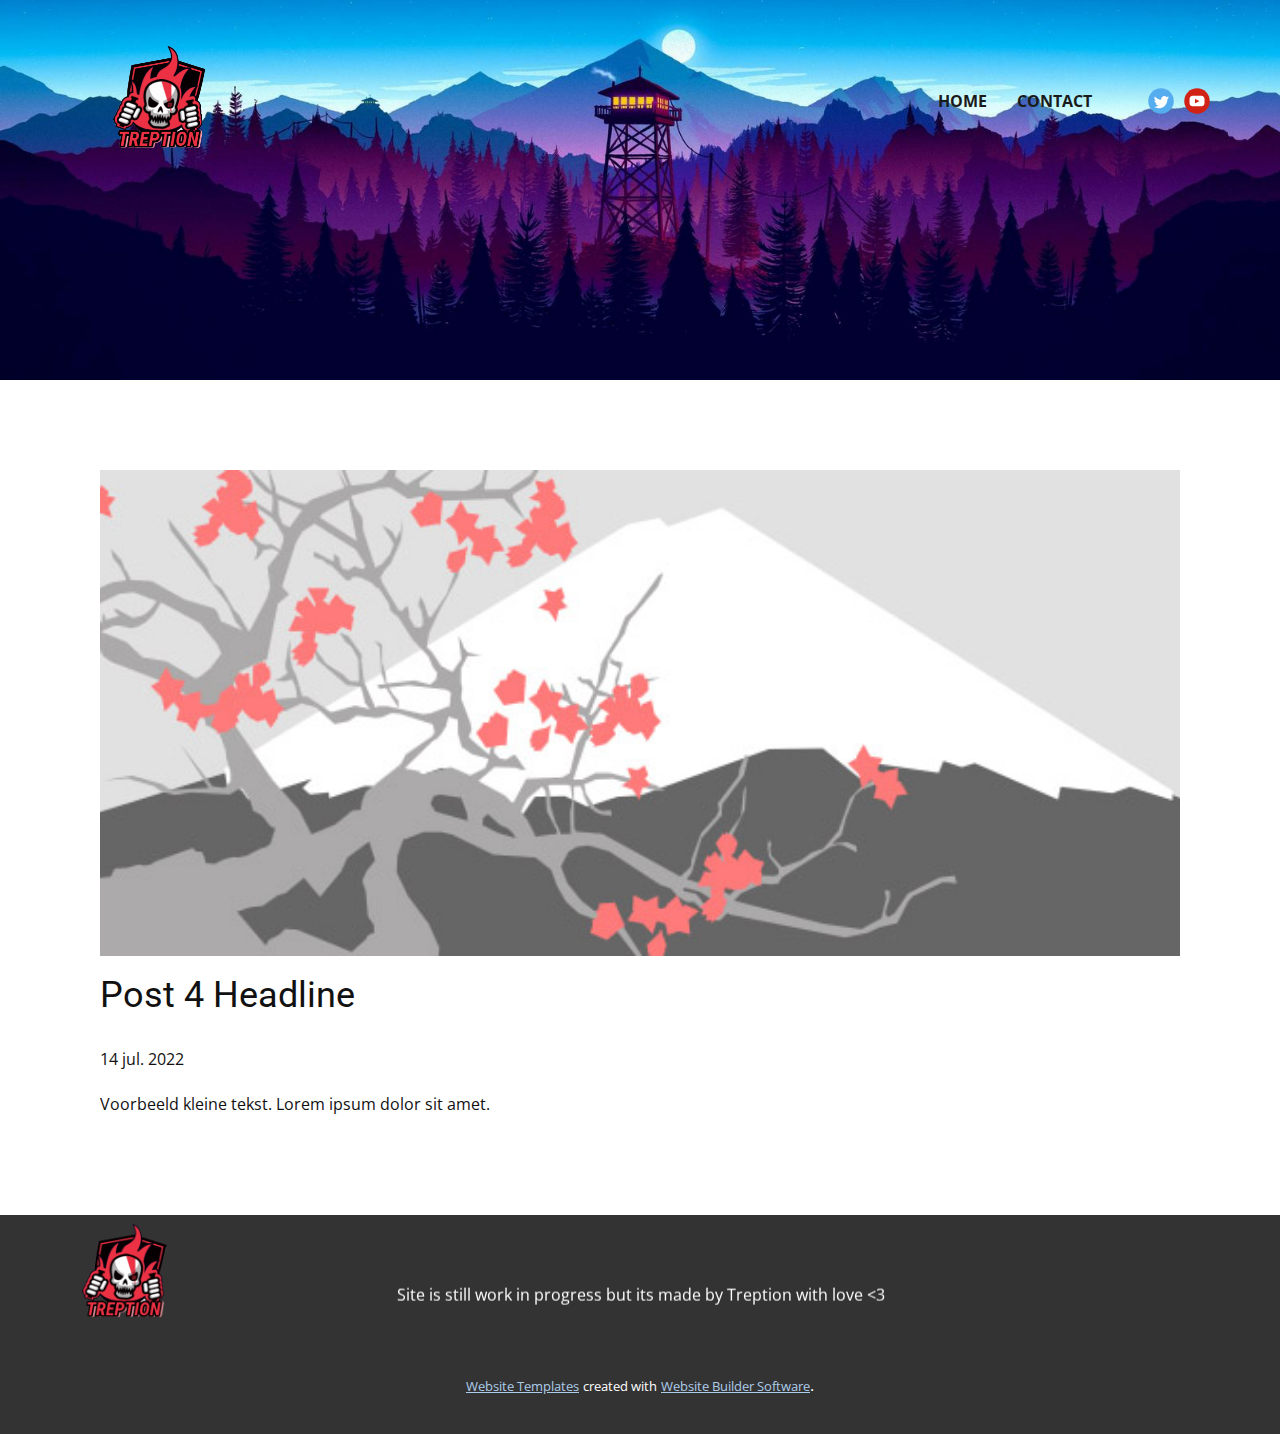
<file: blog/post-3.html>
<!doctype html>
<html style="font-size: 16px;"><head>
    <meta name="viewport" content="width=device-width, initial-scale=1.0">
    <meta charset="utf-8">
    <meta name="keywords" content="Post 1 Headline">
    <meta name="description" content="">
    <meta name="page_type" content="np-template-header-footer-from-plugin">
    <title>Post 4 Headline</title>
    <link rel="stylesheet" href="../nicepage.css" media="screen">
<link rel="stylesheet" href="../Post-Template.css" media="screen">
    <script class="u-script" type="text/javascript" src="../jquery.js" defer=""></script>
    <script class="u-script" type="text/javascript" src="../nicepage.js" defer=""></script>
    <meta name="generator" content="Nicepage 3.10.2, nicepage.com">
    <link id="u-theme-google-font" rel="stylesheet" href="https://fonts.googleapis.com/css?family=Roboto:100,100i,300,300i,400,400i,500,500i,700,700i,900,900i|Open+Sans:300,300i,400,400i,600,600i,700,700i,800,800i">
    
    
    <script type="application/ld+json">{
		"@context": "http://schema.org",
		"@type": "Organization",
		"name": "TreptionSite",
		"url": "index.html",
		"logo": "images/TreptionLogo_-_Transparent-removebg-preview.png",
		"sameAs": [
				"https://twitter.com/RealTreption",
				"https://www.youtube.com/channel/UCfR0U9fuDjuLF2mCmHLX5ng"
		]
}</script>
    <meta property="og:title" content="Post Template">
    <meta property="og:type" content="website">
    <meta name="theme-color" content="#478ac9">
    <link rel="canonical" href="../index.html">
    <meta property="og:url" content="index.html">
    <meta name="twitter:site" content="@">
    <meta name="twitter:card" content="summary_large_image">
    <meta name="twitter:title" content="Post Template">
    <meta name="twitter:description" content="TreptionSite">
  </head>
  <body class="u-body"><header class="u-align-center-sm u-align-center-xs u-clearfix u-header u-image u-header" id="sec-0e29" data-image-width="1600" data-image-height="900"><div class="u-clearfix u-sheet u-sheet-1">
        <a href="https://nicepage.com" class="u-image u-logo u-image-1" data-image-width="350" data-image-height="350">
          <img src="../images/TreptionLogo_-_Transparent-removebg-preview.png" class="u-logo-image u-logo-image-1" data-image-width="176">
        </a>
        <div class="u-social-icons u-spacing-10 u-social-icons-1">
          <a class="u-social-url" title="Twitter" target="_blank" href="https://twitter.com/RealTreption"><span class="u-icon u-icon-circle u-social-icon u-social-twitter u-icon-1"><svg class="u-svg-link" preserveAspectRatio="xMidYMin slice" viewBox="0 0 112 112" style=""><use xmlns:xlink="http://www.w3.org/1999/xlink" xlink:href="#svg-2288"></use></svg><svg class="u-svg-content" viewBox="0 0 112 112" x="0" y="0" id="svg-2288"><circle fill="currentColor" class="st0" cx="56.1" cy="56.1" r="55"></circle><path fill="#FFFFFF" d="M83.8,47.3c0,0.6,0,1.2,0,1.7c0,17.7-13.5,38.2-38.2,38.2C38,87.2,31,85,25,81.2c1,0.1,2.1,0.2,3.2,0.2
            c6.3,0,12.1-2.1,16.7-5.7c-5.9-0.1-10.8-4-12.5-9.3c0.8,0.2,1.7,0.2,2.5,0.2c1.2,0,2.4-0.2,3.5-0.5c-6.1-1.2-10.8-6.7-10.8-13.1
            c0-0.1,0-0.1,0-0.2c1.8,1,3.9,1.6,6.1,1.7c-3.6-2.4-6-6.5-6-11.2c0-2.5,0.7-4.8,1.8-6.7c6.6,8.1,16.5,13.5,27.6,14
            c-0.2-1-0.3-2-0.3-3.1c0-7.4,6-13.4,13.4-13.4c3.9,0,7.3,1.6,9.8,4.2c3.1-0.6,5.9-1.7,8.5-3.3c-1,3.1-3.1,5.8-5.9,7.4
            c2.7-0.3,5.3-1,7.7-2.1C88.7,43,86.4,45.4,83.8,47.3z"></path></svg></span>
          </a>
          <a class="u-social-url" target="_blank" title="YouTube" href="https://www.youtube.com/channel/UCfR0U9fuDjuLF2mCmHLX5ng"><span class="u-icon u-icon-circle u-social-icon u-social-youtube u-icon-2"><svg class="u-svg-link" preserveAspectRatio="xMidYMin slice" viewBox="0 0 112 112" style=""><use xmlns:xlink="http://www.w3.org/1999/xlink" xlink:href="#svg-d278"></use></svg><svg class="u-svg-content" viewBox="0 0 112 112" x="0" y="0" id="svg-d278"><circle fill="currentColor" cx="56.1" cy="56.1" r="55"></circle><path fill="#FFFFFF" d="M74.9,33.3H37.3c-7.4,0-13.4,6-13.4,13.4v18.8c0,7.4,6,13.4,13.4,13.4h37.6c7.4,0,13.4-6,13.4-13.4V46.7 C88.3,39.3,82.3,33.3,74.9,33.3L74.9,33.3z M65.9,57l-17.6,8.4c-0.5,0.2-1-0.1-1-0.6V47.5c0-0.5,0.6-0.9,1-0.6l17.6,8.9 C66.4,56,66.4,56.8,65.9,57L65.9,57z"></path></svg></span>
          </a>
        </div>
        <nav class="u-align-left u-menu u-menu-dropdown u-offcanvas u-menu-1">
          <div class="menu-collapse" style="font-size: 1rem; letter-spacing: 0px; font-weight: 700; text-transform: uppercase;">
            <a class="u-button-style u-custom-active-border-color u-custom-active-color u-custom-border u-custom-border-color u-custom-borders u-custom-hover-border-color u-custom-hover-color u-custom-left-right-menu-spacing u-custom-padding-bottom u-custom-text-active-color u-custom-text-color u-custom-text-hover-color u-custom-top-bottom-menu-spacing u-nav-link" href="#" style="padding: 2px 0px; font-size: calc(1em + 4px);">
              <svg class="u-svg-link" preserveAspectRatio="xMidYMin slice" viewBox="0 0 302 302" style=""><use xmlns:xlink="http://www.w3.org/1999/xlink" xlink:href="#svg-8a8f"></use></svg>
              <svg xmlns="http://www.w3.org/2000/svg" xmlns:xlink="http://www.w3.org/1999/xlink" version="1.1" id="svg-8a8f" x="0px" y="0px" viewBox="0 0 302 302" style="enable-background:new 0 0 302 302;" xml:space="preserve" class="u-svg-content"><g><rect y="36" width="302" height="30"></rect><rect y="236" width="302" height="30"></rect><rect y="136" width="302" height="30"></rect>
</g><g></g><g></g><g></g><g></g><g></g><g></g><g></g><g></g><g></g><g></g><g></g><g></g><g></g><g></g><g></g></svg>
            </a>
          </div>
          <div class="u-custom-menu u-nav-container">
            <ul class="u-nav u-spacing-30 u-unstyled u-nav-1"><li class="u-nav-item"><a class="u-border-2 u-border-active-palette-1-base u-border-hover-palette-1-base u-border-no-left u-border-no-right u-border-no-top u-button-style u-nav-link u-text-active-palette-1-base u-text-grey-90 u-text-hover-grey-90" href="../Index.html" style="padding: 10px 0px;">Home</a>
</li><li class="u-nav-item"><a class="u-border-2 u-border-active-palette-1-base u-border-hover-palette-1-base u-border-no-left u-border-no-right u-border-no-top u-button-style u-nav-link u-text-active-palette-1-base u-text-grey-90 u-text-hover-grey-90" href="../Contact.html" style="padding: 10px 0px;">Contact</a>
</li></ul>
          </div>
          <div class="u-custom-menu u-nav-container-collapse">
            <div class="u-align-center u-black u-container-style u-inner-container-layout u-opacity u-opacity-95 u-sidenav">
              <div class="u-sidenav-overflow">
                <div class="u-menu-close"></div>
                <ul class="u-align-center u-nav u-popupmenu-items u-unstyled u-nav-2"><li class="u-nav-item"><a class="u-button-style u-nav-link" href="../Index.html" style="padding: 10px 0px;">Home</a>
</li><li class="u-nav-item"><a class="u-button-style u-nav-link" href="../Contact.html" style="padding: 10px 0px;">Contact</a>
</li></ul>
              </div>
            </div>
            <div class="u-black u-menu-overlay u-opacity u-opacity-70"></div>
          </div>
        </nav>
      </div></header>
    <section class="u-align-center u-clearfix u-section-1" id="sec-8772">
      <div class="u-clearfix u-sheet u-valign-middle-md u-valign-middle-sm u-valign-middle-xs u-sheet-1"><!--post_details--><!--post_details_options_json--><!--{"source":""}--><!--/post_details_options_json--><!--blog_post-->
        <div class="u-container-style u-expanded-width u-post-details u-post-details-1">
          <div class="u-container-layout u-valign-middle u-container-layout-1"><!--blog_post_image-->
            <img alt="" class="u-blog-control u-expanded-width u-image u-image-default u-image-1" src="[data-uri]"><!--/blog_post_image--><!--blog_post_header-->
            <h2 class="u-blog-control u-text u-text-1">Post 4 Headline</h2><!--/blog_post_header--><!--blog_post_metadata-->
            <div class="u-blog-control u-metadata u-metadata-1"><!--blog_post_metadata_date-->
              <span class="u-meta-date u-meta-icon">14 jul. 2022</span><!--/blog_post_metadata_date--><!--blog_post_metadata_category-->
              <!--/blog_post_metadata_category--><!--blog_post_metadata_comments-->
              <!--/blog_post_metadata_comments-->
            </div><!--/blog_post_metadata--><!--blog_post_content-->
            <div class="u-align-justify u-blog-control u-post-content u-text u-text-2 fr-view">
  Voorbeeld kleine tekst. Lorem ipsum dolor sit amet.
  </div><!--/blog_post_content-->
          </div>
        </div><!--/blog_post--><!--/post_details-->
      </div>
    </section>
    
    
    <footer class="u-align-center-md u-align-center-sm u-align-center-xs u-clearfix u-footer u-grey-80" id="sec-6a92"><div class="u-clearfix u-sheet u-sheet-1">
        <a href="https://nicepage.com" class="u-image u-logo u-image-1" data-image-width="350" data-image-height="350">
          <img src="../images/TreptionLogo_-_Transparent-removebg-preview.png" class="u-logo-image u-logo-image-1" data-image-width="162">
        </a>
        <p class="u-align-center-lg u-align-center-md u-align-center-xl u-text u-text-1" data-animation-name="slideIn" data-animation-duration="1000" data-animation-delay="0" data-animation-direction="Down">Site is still work in progress but its made by Treption with love &lt;3<br>
        </p>
      </div></footer>
    <section class="u-backlink u-clearfix u-grey-80">
      <a class="u-link" href="https://nicepage.com/website-templates" target="_blank">
        <span>Website Templates</span>
      </a>
      <p class="u-text">
        <span>created with</span>
      </p>
      <a class="u-link" href="https://nicepage.com/" target="_blank">
        <span>Website Builder Software</span>
      </a>. 
    </section>
  
</body></html>
</file>
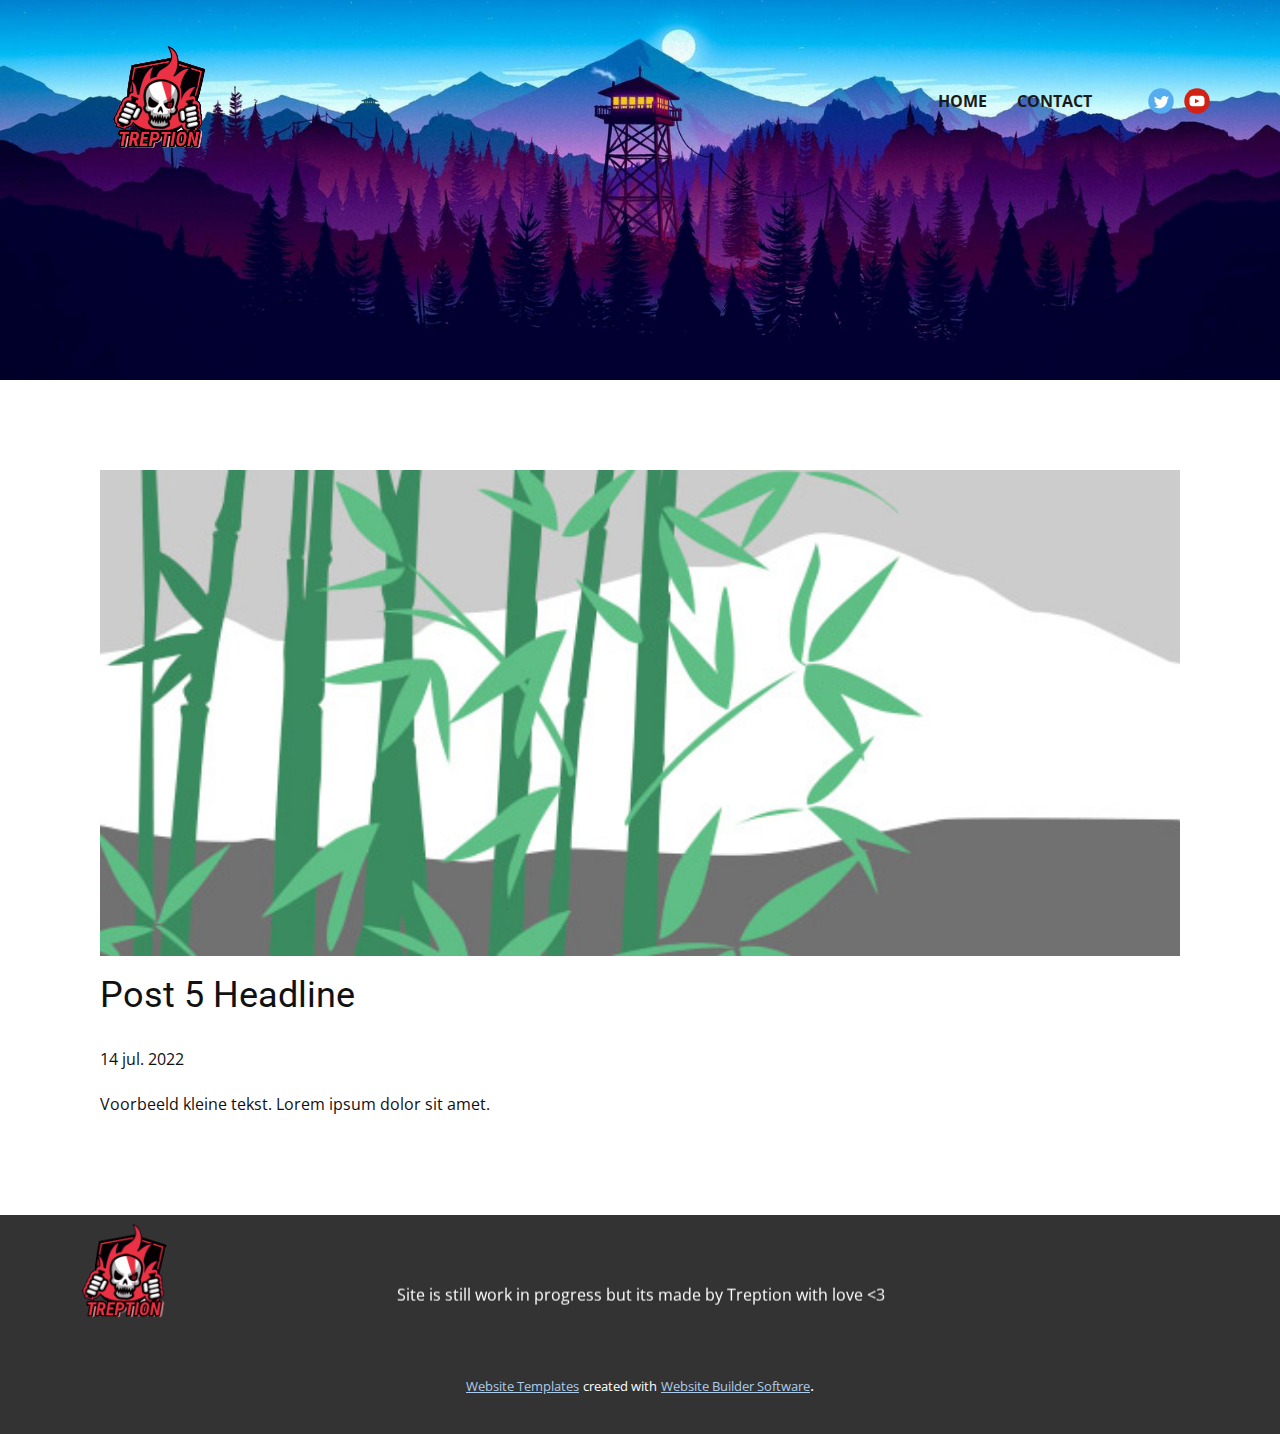
<file: blog/post-4.html>
<!doctype html>
<html style="font-size: 16px;"><head>
    <meta name="viewport" content="width=device-width, initial-scale=1.0">
    <meta charset="utf-8">
    <meta name="keywords" content="Post 1 Headline">
    <meta name="description" content="">
    <meta name="page_type" content="np-template-header-footer-from-plugin">
    <title>Post 5 Headline</title>
    <link rel="stylesheet" href="../nicepage.css" media="screen">
<link rel="stylesheet" href="../Post-Template.css" media="screen">
    <script class="u-script" type="text/javascript" src="../jquery.js" defer=""></script>
    <script class="u-script" type="text/javascript" src="../nicepage.js" defer=""></script>
    <meta name="generator" content="Nicepage 3.10.2, nicepage.com">
    <link id="u-theme-google-font" rel="stylesheet" href="https://fonts.googleapis.com/css?family=Roboto:100,100i,300,300i,400,400i,500,500i,700,700i,900,900i|Open+Sans:300,300i,400,400i,600,600i,700,700i,800,800i">
    
    
    <script type="application/ld+json">{
		"@context": "http://schema.org",
		"@type": "Organization",
		"name": "TreptionSite",
		"url": "index.html",
		"logo": "images/TreptionLogo_-_Transparent-removebg-preview.png",
		"sameAs": [
				"https://twitter.com/RealTreption",
				"https://www.youtube.com/channel/UCfR0U9fuDjuLF2mCmHLX5ng"
		]
}</script>
    <meta property="og:title" content="Post Template">
    <meta property="og:type" content="website">
    <meta name="theme-color" content="#478ac9">
    <link rel="canonical" href="../index.html">
    <meta property="og:url" content="index.html">
    <meta name="twitter:site" content="@">
    <meta name="twitter:card" content="summary_large_image">
    <meta name="twitter:title" content="Post Template">
    <meta name="twitter:description" content="TreptionSite">
  </head>
  <body class="u-body"><header class="u-align-center-sm u-align-center-xs u-clearfix u-header u-image u-header" id="sec-0e29" data-image-width="1600" data-image-height="900"><div class="u-clearfix u-sheet u-sheet-1">
        <a href="https://nicepage.com" class="u-image u-logo u-image-1" data-image-width="350" data-image-height="350">
          <img src="../images/TreptionLogo_-_Transparent-removebg-preview.png" class="u-logo-image u-logo-image-1" data-image-width="176">
        </a>
        <div class="u-social-icons u-spacing-10 u-social-icons-1">
          <a class="u-social-url" title="Twitter" target="_blank" href="https://twitter.com/RealTreption"><span class="u-icon u-icon-circle u-social-icon u-social-twitter u-icon-1"><svg class="u-svg-link" preserveAspectRatio="xMidYMin slice" viewBox="0 0 112 112" style=""><use xmlns:xlink="http://www.w3.org/1999/xlink" xlink:href="#svg-2288"></use></svg><svg class="u-svg-content" viewBox="0 0 112 112" x="0" y="0" id="svg-2288"><circle fill="currentColor" class="st0" cx="56.1" cy="56.1" r="55"></circle><path fill="#FFFFFF" d="M83.8,47.3c0,0.6,0,1.2,0,1.7c0,17.7-13.5,38.2-38.2,38.2C38,87.2,31,85,25,81.2c1,0.1,2.1,0.2,3.2,0.2
            c6.3,0,12.1-2.1,16.7-5.7c-5.9-0.1-10.8-4-12.5-9.3c0.8,0.2,1.7,0.2,2.5,0.2c1.2,0,2.4-0.2,3.5-0.5c-6.1-1.2-10.8-6.7-10.8-13.1
            c0-0.1,0-0.1,0-0.2c1.8,1,3.9,1.6,6.1,1.7c-3.6-2.4-6-6.5-6-11.2c0-2.5,0.7-4.8,1.8-6.7c6.6,8.1,16.5,13.5,27.6,14
            c-0.2-1-0.3-2-0.3-3.1c0-7.4,6-13.4,13.4-13.4c3.9,0,7.3,1.6,9.8,4.2c3.1-0.6,5.9-1.7,8.5-3.3c-1,3.1-3.1,5.8-5.9,7.4
            c2.7-0.3,5.3-1,7.7-2.1C88.7,43,86.4,45.4,83.8,47.3z"></path></svg></span>
          </a>
          <a class="u-social-url" target="_blank" title="YouTube" href="https://www.youtube.com/channel/UCfR0U9fuDjuLF2mCmHLX5ng"><span class="u-icon u-icon-circle u-social-icon u-social-youtube u-icon-2"><svg class="u-svg-link" preserveAspectRatio="xMidYMin slice" viewBox="0 0 112 112" style=""><use xmlns:xlink="http://www.w3.org/1999/xlink" xlink:href="#svg-d278"></use></svg><svg class="u-svg-content" viewBox="0 0 112 112" x="0" y="0" id="svg-d278"><circle fill="currentColor" cx="56.1" cy="56.1" r="55"></circle><path fill="#FFFFFF" d="M74.9,33.3H37.3c-7.4,0-13.4,6-13.4,13.4v18.8c0,7.4,6,13.4,13.4,13.4h37.6c7.4,0,13.4-6,13.4-13.4V46.7 C88.3,39.3,82.3,33.3,74.9,33.3L74.9,33.3z M65.9,57l-17.6,8.4c-0.5,0.2-1-0.1-1-0.6V47.5c0-0.5,0.6-0.9,1-0.6l17.6,8.9 C66.4,56,66.4,56.8,65.9,57L65.9,57z"></path></svg></span>
          </a>
        </div>
        <nav class="u-align-left u-menu u-menu-dropdown u-offcanvas u-menu-1">
          <div class="menu-collapse" style="font-size: 1rem; letter-spacing: 0px; font-weight: 700; text-transform: uppercase;">
            <a class="u-button-style u-custom-active-border-color u-custom-active-color u-custom-border u-custom-border-color u-custom-borders u-custom-hover-border-color u-custom-hover-color u-custom-left-right-menu-spacing u-custom-padding-bottom u-custom-text-active-color u-custom-text-color u-custom-text-hover-color u-custom-top-bottom-menu-spacing u-nav-link" href="#" style="padding: 2px 0px; font-size: calc(1em + 4px);">
              <svg class="u-svg-link" preserveAspectRatio="xMidYMin slice" viewBox="0 0 302 302" style=""><use xmlns:xlink="http://www.w3.org/1999/xlink" xlink:href="#svg-8a8f"></use></svg>
              <svg xmlns="http://www.w3.org/2000/svg" xmlns:xlink="http://www.w3.org/1999/xlink" version="1.1" id="svg-8a8f" x="0px" y="0px" viewBox="0 0 302 302" style="enable-background:new 0 0 302 302;" xml:space="preserve" class="u-svg-content"><g><rect y="36" width="302" height="30"></rect><rect y="236" width="302" height="30"></rect><rect y="136" width="302" height="30"></rect>
</g><g></g><g></g><g></g><g></g><g></g><g></g><g></g><g></g><g></g><g></g><g></g><g></g><g></g><g></g><g></g></svg>
            </a>
          </div>
          <div class="u-custom-menu u-nav-container">
            <ul class="u-nav u-spacing-30 u-unstyled u-nav-1"><li class="u-nav-item"><a class="u-border-2 u-border-active-palette-1-base u-border-hover-palette-1-base u-border-no-left u-border-no-right u-border-no-top u-button-style u-nav-link u-text-active-palette-1-base u-text-grey-90 u-text-hover-grey-90" href="../Index.html" style="padding: 10px 0px;">Home</a>
</li><li class="u-nav-item"><a class="u-border-2 u-border-active-palette-1-base u-border-hover-palette-1-base u-border-no-left u-border-no-right u-border-no-top u-button-style u-nav-link u-text-active-palette-1-base u-text-grey-90 u-text-hover-grey-90" href="../Contact.html" style="padding: 10px 0px;">Contact</a>
</li></ul>
          </div>
          <div class="u-custom-menu u-nav-container-collapse">
            <div class="u-align-center u-black u-container-style u-inner-container-layout u-opacity u-opacity-95 u-sidenav">
              <div class="u-sidenav-overflow">
                <div class="u-menu-close"></div>
                <ul class="u-align-center u-nav u-popupmenu-items u-unstyled u-nav-2"><li class="u-nav-item"><a class="u-button-style u-nav-link" href="../Index.html" style="padding: 10px 0px;">Home</a>
</li><li class="u-nav-item"><a class="u-button-style u-nav-link" href="../Contact.html" style="padding: 10px 0px;">Contact</a>
</li></ul>
              </div>
            </div>
            <div class="u-black u-menu-overlay u-opacity u-opacity-70"></div>
          </div>
        </nav>
      </div></header>
    <section class="u-align-center u-clearfix u-section-1" id="sec-8772">
      <div class="u-clearfix u-sheet u-valign-middle-md u-valign-middle-sm u-valign-middle-xs u-sheet-1"><!--post_details--><!--post_details_options_json--><!--{"source":""}--><!--/post_details_options_json--><!--blog_post-->
        <div class="u-container-style u-expanded-width u-post-details u-post-details-1">
          <div class="u-container-layout u-valign-middle u-container-layout-1"><!--blog_post_image-->
            <img alt="" class="u-blog-control u-expanded-width u-image u-image-default u-image-1" src="[data-uri]"><!--/blog_post_image--><!--blog_post_header-->
            <h2 class="u-blog-control u-text u-text-1">Post 5 Headline</h2><!--/blog_post_header--><!--blog_post_metadata-->
            <div class="u-blog-control u-metadata u-metadata-1"><!--blog_post_metadata_date-->
              <span class="u-meta-date u-meta-icon">14 jul. 2022</span><!--/blog_post_metadata_date--><!--blog_post_metadata_category-->
              <!--/blog_post_metadata_category--><!--blog_post_metadata_comments-->
              <!--/blog_post_metadata_comments-->
            </div><!--/blog_post_metadata--><!--blog_post_content-->
            <div class="u-align-justify u-blog-control u-post-content u-text u-text-2 fr-view">
  Voorbeeld kleine tekst. Lorem ipsum dolor sit amet.
  </div><!--/blog_post_content-->
          </div>
        </div><!--/blog_post--><!--/post_details-->
      </div>
    </section>
    
    
    <footer class="u-align-center-md u-align-center-sm u-align-center-xs u-clearfix u-footer u-grey-80" id="sec-6a92"><div class="u-clearfix u-sheet u-sheet-1">
        <a href="https://nicepage.com" class="u-image u-logo u-image-1" data-image-width="350" data-image-height="350">
          <img src="../images/TreptionLogo_-_Transparent-removebg-preview.png" class="u-logo-image u-logo-image-1" data-image-width="162">
        </a>
        <p class="u-align-center-lg u-align-center-md u-align-center-xl u-text u-text-1" data-animation-name="slideIn" data-animation-duration="1000" data-animation-delay="0" data-animation-direction="Down">Site is still work in progress but its made by Treption with love &lt;3<br>
        </p>
      </div></footer>
    <section class="u-backlink u-clearfix u-grey-80">
      <a class="u-link" href="https://nicepage.com/website-templates" target="_blank">
        <span>Website Templates</span>
      </a>
      <p class="u-text">
        <span>created with</span>
      </p>
      <a class="u-link" href="https://nicepage.com/" target="_blank">
        <span>Website Builder Software</span>
      </a>. 
    </section>
  
</body></html>
</file>
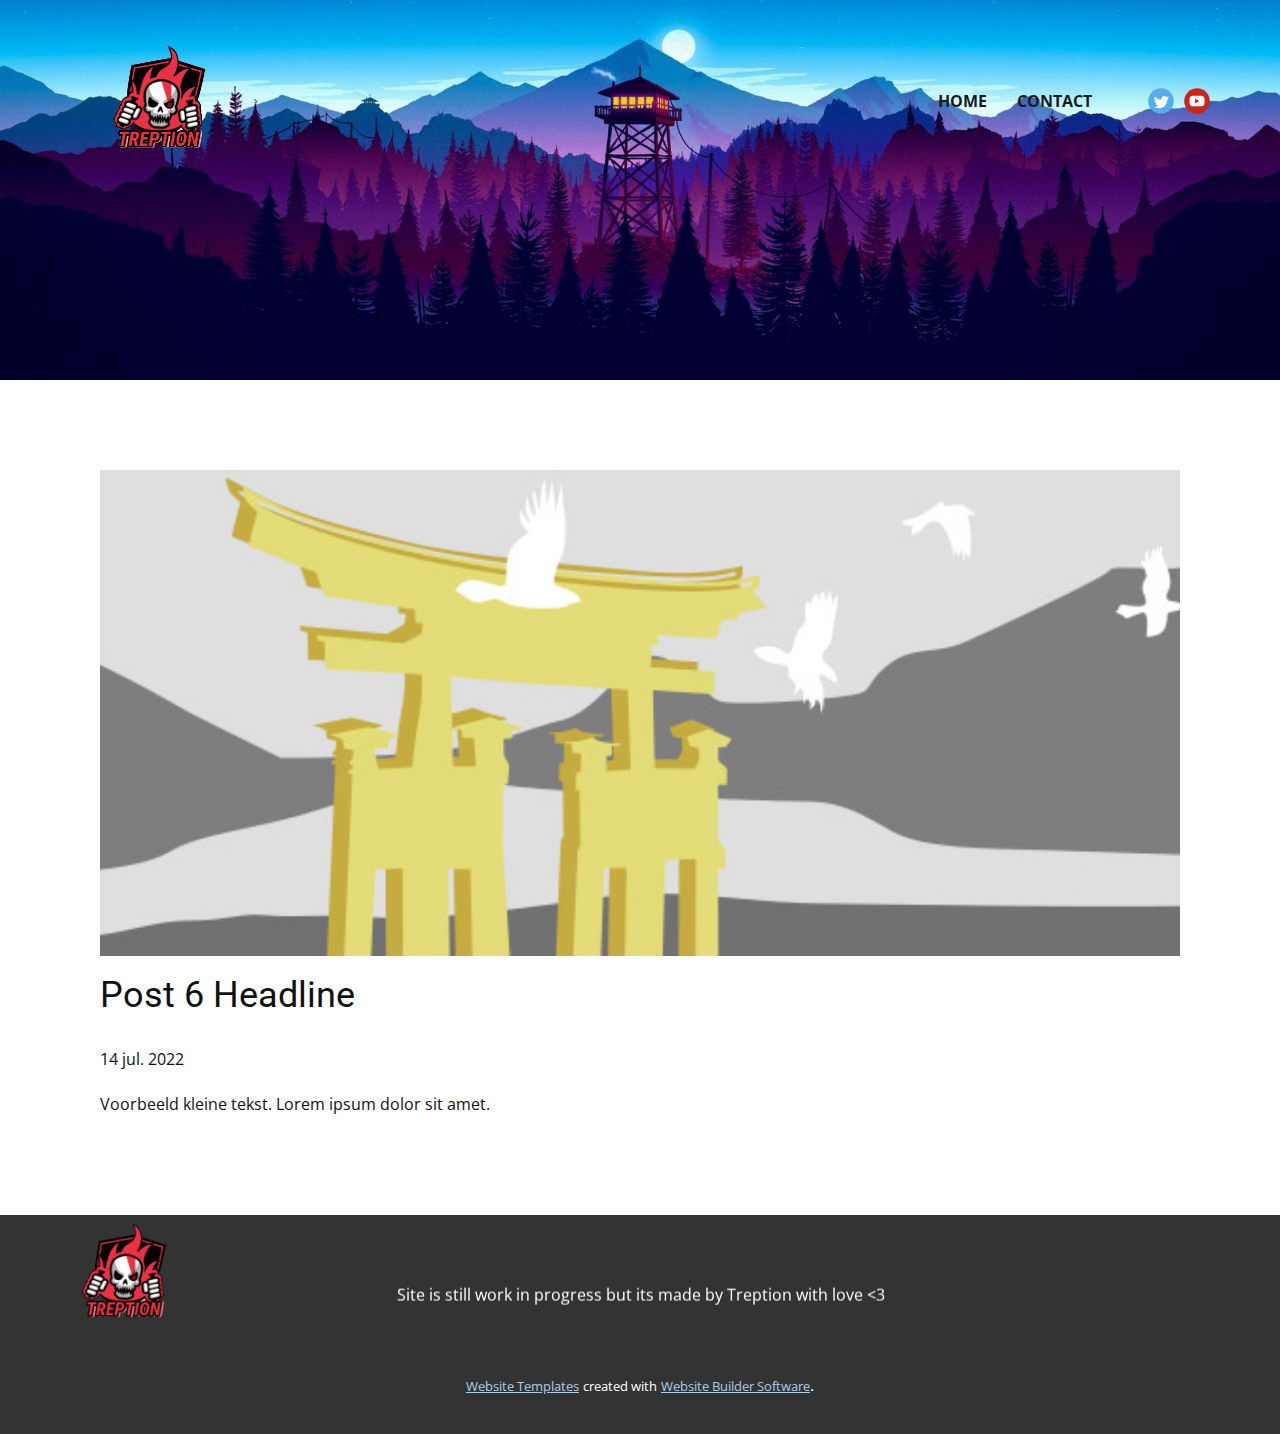
<file: blog/post-5.html>
<!doctype html>
<html style="font-size: 16px;"><head>
    <meta name="viewport" content="width=device-width, initial-scale=1.0">
    <meta charset="utf-8">
    <meta name="keywords" content="Post 1 Headline">
    <meta name="description" content="">
    <meta name="page_type" content="np-template-header-footer-from-plugin">
    <title>Post 6 Headline</title>
    <link rel="stylesheet" href="../nicepage.css" media="screen">
<link rel="stylesheet" href="../Post-Template.css" media="screen">
    <script class="u-script" type="text/javascript" src="../jquery.js" defer=""></script>
    <script class="u-script" type="text/javascript" src="../nicepage.js" defer=""></script>
    <meta name="generator" content="Nicepage 3.10.2, nicepage.com">
    <link id="u-theme-google-font" rel="stylesheet" href="https://fonts.googleapis.com/css?family=Roboto:100,100i,300,300i,400,400i,500,500i,700,700i,900,900i|Open+Sans:300,300i,400,400i,600,600i,700,700i,800,800i">
    
    
    <script type="application/ld+json">{
		"@context": "http://schema.org",
		"@type": "Organization",
		"name": "TreptionSite",
		"url": "index.html",
		"logo": "images/TreptionLogo_-_Transparent-removebg-preview.png",
		"sameAs": [
				"https://twitter.com/RealTreption",
				"https://www.youtube.com/channel/UCfR0U9fuDjuLF2mCmHLX5ng"
		]
}</script>
    <meta property="og:title" content="Post Template">
    <meta property="og:type" content="website">
    <meta name="theme-color" content="#478ac9">
    <link rel="canonical" href="../index.html">
    <meta property="og:url" content="index.html">
    <meta name="twitter:site" content="@">
    <meta name="twitter:card" content="summary_large_image">
    <meta name="twitter:title" content="Post Template">
    <meta name="twitter:description" content="TreptionSite">
  </head>
  <body class="u-body"><header class="u-align-center-sm u-align-center-xs u-clearfix u-header u-image u-header" id="sec-0e29" data-image-width="1600" data-image-height="900"><div class="u-clearfix u-sheet u-sheet-1">
        <a href="https://nicepage.com" class="u-image u-logo u-image-1" data-image-width="350" data-image-height="350">
          <img src="../images/TreptionLogo_-_Transparent-removebg-preview.png" class="u-logo-image u-logo-image-1" data-image-width="176">
        </a>
        <div class="u-social-icons u-spacing-10 u-social-icons-1">
          <a class="u-social-url" title="Twitter" target="_blank" href="https://twitter.com/RealTreption"><span class="u-icon u-icon-circle u-social-icon u-social-twitter u-icon-1"><svg class="u-svg-link" preserveAspectRatio="xMidYMin slice" viewBox="0 0 112 112" style=""><use xmlns:xlink="http://www.w3.org/1999/xlink" xlink:href="#svg-2288"></use></svg><svg class="u-svg-content" viewBox="0 0 112 112" x="0" y="0" id="svg-2288"><circle fill="currentColor" class="st0" cx="56.1" cy="56.1" r="55"></circle><path fill="#FFFFFF" d="M83.8,47.3c0,0.6,0,1.2,0,1.7c0,17.7-13.5,38.2-38.2,38.2C38,87.2,31,85,25,81.2c1,0.1,2.1,0.2,3.2,0.2
            c6.3,0,12.1-2.1,16.7-5.7c-5.9-0.1-10.8-4-12.5-9.3c0.8,0.2,1.7,0.2,2.5,0.2c1.2,0,2.4-0.2,3.5-0.5c-6.1-1.2-10.8-6.7-10.8-13.1
            c0-0.1,0-0.1,0-0.2c1.8,1,3.9,1.6,6.1,1.7c-3.6-2.4-6-6.5-6-11.2c0-2.5,0.7-4.8,1.8-6.7c6.6,8.1,16.5,13.5,27.6,14
            c-0.2-1-0.3-2-0.3-3.1c0-7.4,6-13.4,13.4-13.4c3.9,0,7.3,1.6,9.8,4.2c3.1-0.6,5.9-1.7,8.5-3.3c-1,3.1-3.1,5.8-5.9,7.4
            c2.7-0.3,5.3-1,7.7-2.1C88.7,43,86.4,45.4,83.8,47.3z"></path></svg></span>
          </a>
          <a class="u-social-url" target="_blank" title="YouTube" href="https://www.youtube.com/channel/UCfR0U9fuDjuLF2mCmHLX5ng"><span class="u-icon u-icon-circle u-social-icon u-social-youtube u-icon-2"><svg class="u-svg-link" preserveAspectRatio="xMidYMin slice" viewBox="0 0 112 112" style=""><use xmlns:xlink="http://www.w3.org/1999/xlink" xlink:href="#svg-d278"></use></svg><svg class="u-svg-content" viewBox="0 0 112 112" x="0" y="0" id="svg-d278"><circle fill="currentColor" cx="56.1" cy="56.1" r="55"></circle><path fill="#FFFFFF" d="M74.9,33.3H37.3c-7.4,0-13.4,6-13.4,13.4v18.8c0,7.4,6,13.4,13.4,13.4h37.6c7.4,0,13.4-6,13.4-13.4V46.7 C88.3,39.3,82.3,33.3,74.9,33.3L74.9,33.3z M65.9,57l-17.6,8.4c-0.5,0.2-1-0.1-1-0.6V47.5c0-0.5,0.6-0.9,1-0.6l17.6,8.9 C66.4,56,66.4,56.8,65.9,57L65.9,57z"></path></svg></span>
          </a>
        </div>
        <nav class="u-align-left u-menu u-menu-dropdown u-offcanvas u-menu-1">
          <div class="menu-collapse" style="font-size: 1rem; letter-spacing: 0px; font-weight: 700; text-transform: uppercase;">
            <a class="u-button-style u-custom-active-border-color u-custom-active-color u-custom-border u-custom-border-color u-custom-borders u-custom-hover-border-color u-custom-hover-color u-custom-left-right-menu-spacing u-custom-padding-bottom u-custom-text-active-color u-custom-text-color u-custom-text-hover-color u-custom-top-bottom-menu-spacing u-nav-link" href="#" style="padding: 2px 0px; font-size: calc(1em + 4px);">
              <svg class="u-svg-link" preserveAspectRatio="xMidYMin slice" viewBox="0 0 302 302" style=""><use xmlns:xlink="http://www.w3.org/1999/xlink" xlink:href="#svg-8a8f"></use></svg>
              <svg xmlns="http://www.w3.org/2000/svg" xmlns:xlink="http://www.w3.org/1999/xlink" version="1.1" id="svg-8a8f" x="0px" y="0px" viewBox="0 0 302 302" style="enable-background:new 0 0 302 302;" xml:space="preserve" class="u-svg-content"><g><rect y="36" width="302" height="30"></rect><rect y="236" width="302" height="30"></rect><rect y="136" width="302" height="30"></rect>
</g><g></g><g></g><g></g><g></g><g></g><g></g><g></g><g></g><g></g><g></g><g></g><g></g><g></g><g></g><g></g></svg>
            </a>
          </div>
          <div class="u-custom-menu u-nav-container">
            <ul class="u-nav u-spacing-30 u-unstyled u-nav-1"><li class="u-nav-item"><a class="u-border-2 u-border-active-palette-1-base u-border-hover-palette-1-base u-border-no-left u-border-no-right u-border-no-top u-button-style u-nav-link u-text-active-palette-1-base u-text-grey-90 u-text-hover-grey-90" href="../Index.html" style="padding: 10px 0px;">Home</a>
</li><li class="u-nav-item"><a class="u-border-2 u-border-active-palette-1-base u-border-hover-palette-1-base u-border-no-left u-border-no-right u-border-no-top u-button-style u-nav-link u-text-active-palette-1-base u-text-grey-90 u-text-hover-grey-90" href="../Contact.html" style="padding: 10px 0px;">Contact</a>
</li></ul>
          </div>
          <div class="u-custom-menu u-nav-container-collapse">
            <div class="u-align-center u-black u-container-style u-inner-container-layout u-opacity u-opacity-95 u-sidenav">
              <div class="u-sidenav-overflow">
                <div class="u-menu-close"></div>
                <ul class="u-align-center u-nav u-popupmenu-items u-unstyled u-nav-2"><li class="u-nav-item"><a class="u-button-style u-nav-link" href="../Index.html" style="padding: 10px 0px;">Home</a>
</li><li class="u-nav-item"><a class="u-button-style u-nav-link" href="../Contact.html" style="padding: 10px 0px;">Contact</a>
</li></ul>
              </div>
            </div>
            <div class="u-black u-menu-overlay u-opacity u-opacity-70"></div>
          </div>
        </nav>
      </div></header>
    <section class="u-align-center u-clearfix u-section-1" id="sec-8772">
      <div class="u-clearfix u-sheet u-valign-middle-md u-valign-middle-sm u-valign-middle-xs u-sheet-1"><!--post_details--><!--post_details_options_json--><!--{"source":""}--><!--/post_details_options_json--><!--blog_post-->
        <div class="u-container-style u-expanded-width u-post-details u-post-details-1">
          <div class="u-container-layout u-valign-middle u-container-layout-1"><!--blog_post_image-->
            <img alt="" class="u-blog-control u-expanded-width u-image u-image-default u-image-1" src="[data-uri]"><!--/blog_post_image--><!--blog_post_header-->
            <h2 class="u-blog-control u-text u-text-1">Post 6 Headline</h2><!--/blog_post_header--><!--blog_post_metadata-->
            <div class="u-blog-control u-metadata u-metadata-1"><!--blog_post_metadata_date-->
              <span class="u-meta-date u-meta-icon">14 jul. 2022</span><!--/blog_post_metadata_date--><!--blog_post_metadata_category-->
              <!--/blog_post_metadata_category--><!--blog_post_metadata_comments-->
              <!--/blog_post_metadata_comments-->
            </div><!--/blog_post_metadata--><!--blog_post_content-->
            <div class="u-align-justify u-blog-control u-post-content u-text u-text-2 fr-view">
  Voorbeeld kleine tekst. Lorem ipsum dolor sit amet.
  </div><!--/blog_post_content-->
          </div>
        </div><!--/blog_post--><!--/post_details-->
      </div>
    </section>
    
    
    <footer class="u-align-center-md u-align-center-sm u-align-center-xs u-clearfix u-footer u-grey-80" id="sec-6a92"><div class="u-clearfix u-sheet u-sheet-1">
        <a href="https://nicepage.com" class="u-image u-logo u-image-1" data-image-width="350" data-image-height="350">
          <img src="../images/TreptionLogo_-_Transparent-removebg-preview.png" class="u-logo-image u-logo-image-1" data-image-width="162">
        </a>
        <p class="u-align-center-lg u-align-center-md u-align-center-xl u-text u-text-1" data-animation-name="slideIn" data-animation-duration="1000" data-animation-delay="0" data-animation-direction="Down">Site is still work in progress but its made by Treption with love &lt;3<br>
        </p>
      </div></footer>
    <section class="u-backlink u-clearfix u-grey-80">
      <a class="u-link" href="https://nicepage.com/website-templates" target="_blank">
        <span>Website Templates</span>
      </a>
      <p class="u-text">
        <span>created with</span>
      </p>
      <a class="u-link" href="https://nicepage.com/" target="_blank">
        <span>Website Builder Software</span>
      </a>. 
    </section>
  
</body></html>
</file>
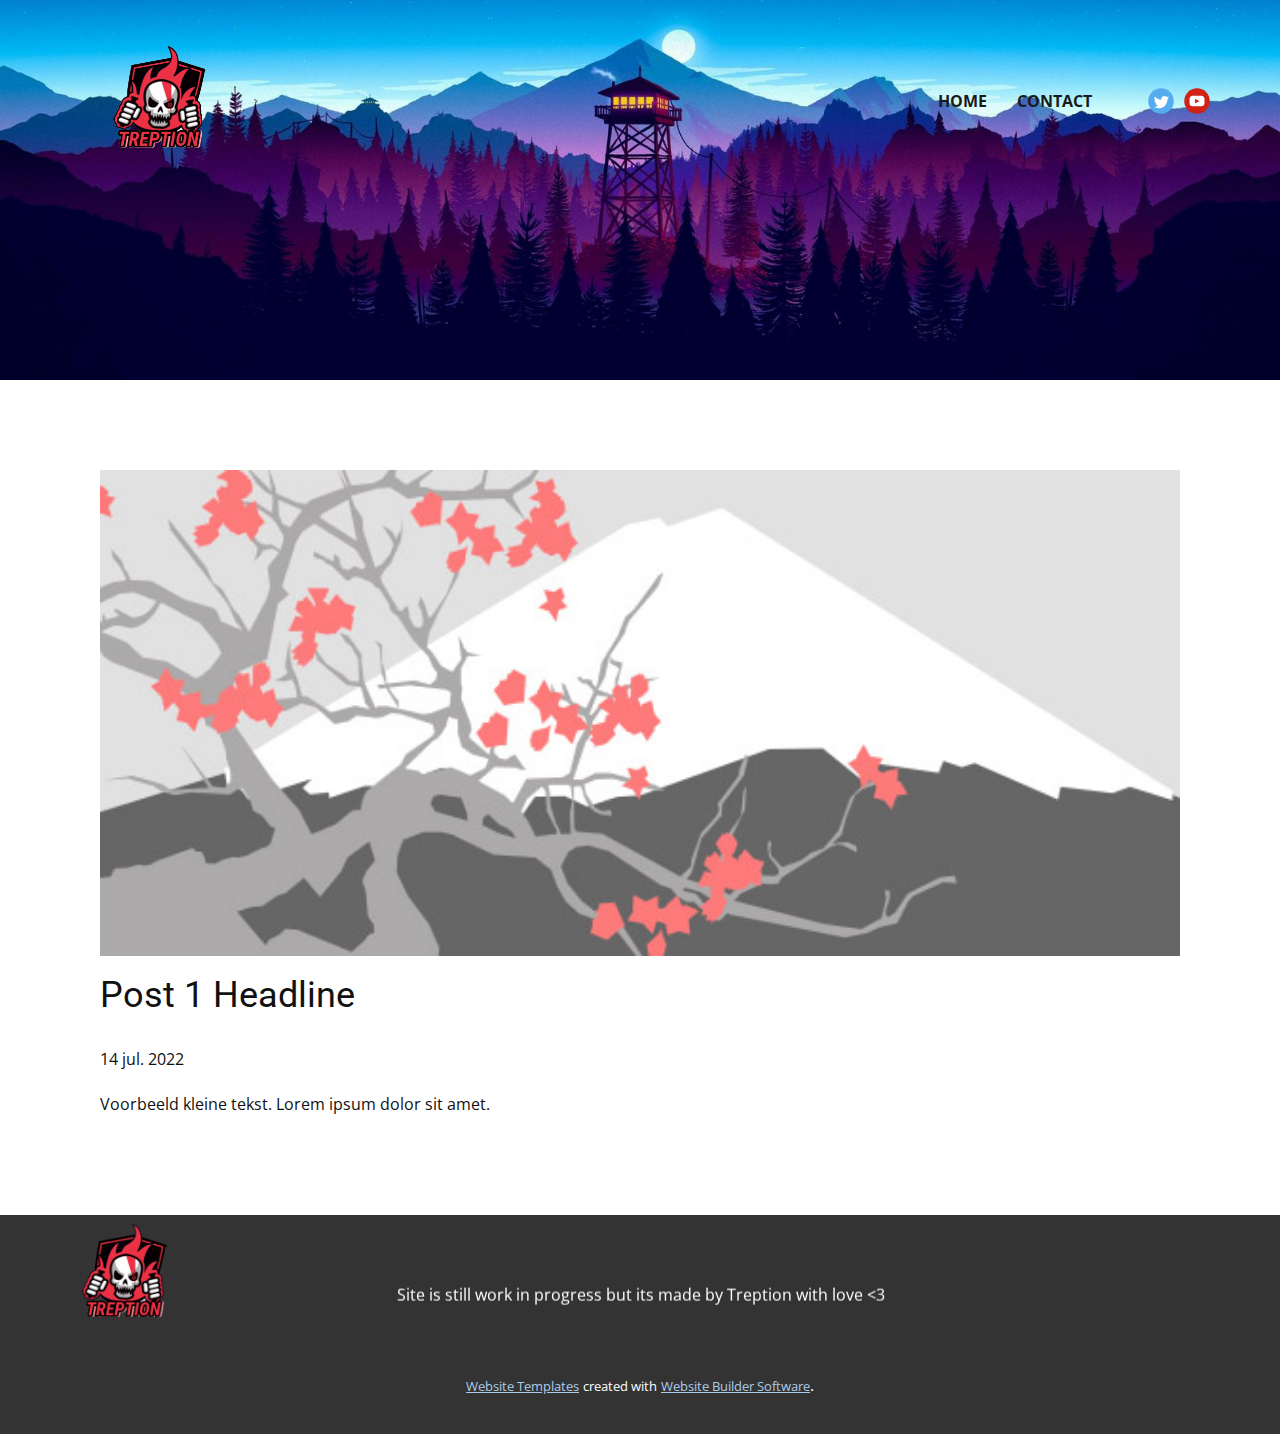
<file: blog/post.html>
<!doctype html>
<html style="font-size: 16px;"><head>
    <meta name="viewport" content="width=device-width, initial-scale=1.0">
    <meta charset="utf-8">
    <meta name="keywords" content="Post 1 Headline">
    <meta name="description" content="">
    <meta name="page_type" content="np-template-header-footer-from-plugin">
    <title>Post 1 Headline</title>
    <link rel="stylesheet" href="../nicepage.css" media="screen">
<link rel="stylesheet" href="../Post-Template.css" media="screen">
    <script class="u-script" type="text/javascript" src="../jquery.js" defer=""></script>
    <script class="u-script" type="text/javascript" src="../nicepage.js" defer=""></script>
    <meta name="generator" content="Nicepage 3.10.2, nicepage.com">
    <link id="u-theme-google-font" rel="stylesheet" href="https://fonts.googleapis.com/css?family=Roboto:100,100i,300,300i,400,400i,500,500i,700,700i,900,900i|Open+Sans:300,300i,400,400i,600,600i,700,700i,800,800i">
    
    
    <script type="application/ld+json">{
		"@context": "http://schema.org",
		"@type": "Organization",
		"name": "TreptionSite",
		"url": "index.html",
		"logo": "images/TreptionLogo_-_Transparent-removebg-preview.png",
		"sameAs": [
				"https://twitter.com/RealTreption",
				"https://www.youtube.com/channel/UCfR0U9fuDjuLF2mCmHLX5ng"
		]
}</script>
    <meta property="og:title" content="Post Template">
    <meta property="og:type" content="website">
    <meta name="theme-color" content="#478ac9">
    <link rel="canonical" href="../index.html">
    <meta property="og:url" content="index.html">
    <meta name="twitter:site" content="@">
    <meta name="twitter:card" content="summary_large_image">
    <meta name="twitter:title" content="Post Template">
    <meta name="twitter:description" content="TreptionSite">
  </head>
  <body class="u-body"><header class="u-align-center-sm u-align-center-xs u-clearfix u-header u-image u-header" id="sec-0e29" data-image-width="1600" data-image-height="900"><div class="u-clearfix u-sheet u-sheet-1">
        <a href="https://nicepage.com" class="u-image u-logo u-image-1" data-image-width="350" data-image-height="350">
          <img src="../images/TreptionLogo_-_Transparent-removebg-preview.png" class="u-logo-image u-logo-image-1" data-image-width="176">
        </a>
        <div class="u-social-icons u-spacing-10 u-social-icons-1">
          <a class="u-social-url" title="Twitter" target="_blank" href="https://twitter.com/RealTreption"><span class="u-icon u-icon-circle u-social-icon u-social-twitter u-icon-1"><svg class="u-svg-link" preserveAspectRatio="xMidYMin slice" viewBox="0 0 112 112" style=""><use xmlns:xlink="http://www.w3.org/1999/xlink" xlink:href="#svg-2288"></use></svg><svg class="u-svg-content" viewBox="0 0 112 112" x="0" y="0" id="svg-2288"><circle fill="currentColor" class="st0" cx="56.1" cy="56.1" r="55"></circle><path fill="#FFFFFF" d="M83.8,47.3c0,0.6,0,1.2,0,1.7c0,17.7-13.5,38.2-38.2,38.2C38,87.2,31,85,25,81.2c1,0.1,2.1,0.2,3.2,0.2
            c6.3,0,12.1-2.1,16.7-5.7c-5.9-0.1-10.8-4-12.5-9.3c0.8,0.2,1.7,0.2,2.5,0.2c1.2,0,2.4-0.2,3.5-0.5c-6.1-1.2-10.8-6.7-10.8-13.1
            c0-0.1,0-0.1,0-0.2c1.8,1,3.9,1.6,6.1,1.7c-3.6-2.4-6-6.5-6-11.2c0-2.5,0.7-4.8,1.8-6.7c6.6,8.1,16.5,13.5,27.6,14
            c-0.2-1-0.3-2-0.3-3.1c0-7.4,6-13.4,13.4-13.4c3.9,0,7.3,1.6,9.8,4.2c3.1-0.6,5.9-1.7,8.5-3.3c-1,3.1-3.1,5.8-5.9,7.4
            c2.7-0.3,5.3-1,7.7-2.1C88.7,43,86.4,45.4,83.8,47.3z"></path></svg></span>
          </a>
          <a class="u-social-url" target="_blank" title="YouTube" href="https://www.youtube.com/channel/UCfR0U9fuDjuLF2mCmHLX5ng"><span class="u-icon u-icon-circle u-social-icon u-social-youtube u-icon-2"><svg class="u-svg-link" preserveAspectRatio="xMidYMin slice" viewBox="0 0 112 112" style=""><use xmlns:xlink="http://www.w3.org/1999/xlink" xlink:href="#svg-d278"></use></svg><svg class="u-svg-content" viewBox="0 0 112 112" x="0" y="0" id="svg-d278"><circle fill="currentColor" cx="56.1" cy="56.1" r="55"></circle><path fill="#FFFFFF" d="M74.9,33.3H37.3c-7.4,0-13.4,6-13.4,13.4v18.8c0,7.4,6,13.4,13.4,13.4h37.6c7.4,0,13.4-6,13.4-13.4V46.7 C88.3,39.3,82.3,33.3,74.9,33.3L74.9,33.3z M65.9,57l-17.6,8.4c-0.5,0.2-1-0.1-1-0.6V47.5c0-0.5,0.6-0.9,1-0.6l17.6,8.9 C66.4,56,66.4,56.8,65.9,57L65.9,57z"></path></svg></span>
          </a>
        </div>
        <nav class="u-align-left u-menu u-menu-dropdown u-offcanvas u-menu-1">
          <div class="menu-collapse" style="font-size: 1rem; letter-spacing: 0px; font-weight: 700; text-transform: uppercase;">
            <a class="u-button-style u-custom-active-border-color u-custom-active-color u-custom-border u-custom-border-color u-custom-borders u-custom-hover-border-color u-custom-hover-color u-custom-left-right-menu-spacing u-custom-padding-bottom u-custom-text-active-color u-custom-text-color u-custom-text-hover-color u-custom-top-bottom-menu-spacing u-nav-link" href="#" style="padding: 2px 0px; font-size: calc(1em + 4px);">
              <svg class="u-svg-link" preserveAspectRatio="xMidYMin slice" viewBox="0 0 302 302" style=""><use xmlns:xlink="http://www.w3.org/1999/xlink" xlink:href="#svg-8a8f"></use></svg>
              <svg xmlns="http://www.w3.org/2000/svg" xmlns:xlink="http://www.w3.org/1999/xlink" version="1.1" id="svg-8a8f" x="0px" y="0px" viewBox="0 0 302 302" style="enable-background:new 0 0 302 302;" xml:space="preserve" class="u-svg-content"><g><rect y="36" width="302" height="30"></rect><rect y="236" width="302" height="30"></rect><rect y="136" width="302" height="30"></rect>
</g><g></g><g></g><g></g><g></g><g></g><g></g><g></g><g></g><g></g><g></g><g></g><g></g><g></g><g></g><g></g></svg>
            </a>
          </div>
          <div class="u-custom-menu u-nav-container">
            <ul class="u-nav u-spacing-30 u-unstyled u-nav-1"><li class="u-nav-item"><a class="u-border-2 u-border-active-palette-1-base u-border-hover-palette-1-base u-border-no-left u-border-no-right u-border-no-top u-button-style u-nav-link u-text-active-palette-1-base u-text-grey-90 u-text-hover-grey-90" href="../Index.html" style="padding: 10px 0px;">Home</a>
</li><li class="u-nav-item"><a class="u-border-2 u-border-active-palette-1-base u-border-hover-palette-1-base u-border-no-left u-border-no-right u-border-no-top u-button-style u-nav-link u-text-active-palette-1-base u-text-grey-90 u-text-hover-grey-90" href="../Contact.html" style="padding: 10px 0px;">Contact</a>
</li></ul>
          </div>
          <div class="u-custom-menu u-nav-container-collapse">
            <div class="u-align-center u-black u-container-style u-inner-container-layout u-opacity u-opacity-95 u-sidenav">
              <div class="u-sidenav-overflow">
                <div class="u-menu-close"></div>
                <ul class="u-align-center u-nav u-popupmenu-items u-unstyled u-nav-2"><li class="u-nav-item"><a class="u-button-style u-nav-link" href="../Index.html" style="padding: 10px 0px;">Home</a>
</li><li class="u-nav-item"><a class="u-button-style u-nav-link" href="../Contact.html" style="padding: 10px 0px;">Contact</a>
</li></ul>
              </div>
            </div>
            <div class="u-black u-menu-overlay u-opacity u-opacity-70"></div>
          </div>
        </nav>
      </div></header>
    <section class="u-align-center u-clearfix u-section-1" id="sec-8772">
      <div class="u-clearfix u-sheet u-valign-middle-md u-valign-middle-sm u-valign-middle-xs u-sheet-1"><!--post_details--><!--post_details_options_json--><!--{"source":""}--><!--/post_details_options_json--><!--blog_post-->
        <div class="u-container-style u-expanded-width u-post-details u-post-details-1">
          <div class="u-container-layout u-valign-middle u-container-layout-1"><!--blog_post_image-->
            <img alt="" class="u-blog-control u-expanded-width u-image u-image-default u-image-1" src="[data-uri]"><!--/blog_post_image--><!--blog_post_header-->
            <h2 class="u-blog-control u-text u-text-1">Post 1 Headline</h2><!--/blog_post_header--><!--blog_post_metadata-->
            <div class="u-blog-control u-metadata u-metadata-1"><!--blog_post_metadata_date-->
              <span class="u-meta-date u-meta-icon">14 jul. 2022</span><!--/blog_post_metadata_date--><!--blog_post_metadata_category-->
              <!--/blog_post_metadata_category--><!--blog_post_metadata_comments-->
              <!--/blog_post_metadata_comments-->
            </div><!--/blog_post_metadata--><!--blog_post_content-->
            <div class="u-align-justify u-blog-control u-post-content u-text u-text-2 fr-view">
  Voorbeeld kleine tekst. Lorem ipsum dolor sit amet.
  </div><!--/blog_post_content-->
          </div>
        </div><!--/blog_post--><!--/post_details-->
      </div>
    </section>
    
    
    <footer class="u-align-center-md u-align-center-sm u-align-center-xs u-clearfix u-footer u-grey-80" id="sec-6a92"><div class="u-clearfix u-sheet u-sheet-1">
        <a href="https://nicepage.com" class="u-image u-logo u-image-1" data-image-width="350" data-image-height="350">
          <img src="../images/TreptionLogo_-_Transparent-removebg-preview.png" class="u-logo-image u-logo-image-1" data-image-width="162">
        </a>
        <p class="u-align-center-lg u-align-center-md u-align-center-xl u-text u-text-1" data-animation-name="slideIn" data-animation-duration="1000" data-animation-delay="0" data-animation-direction="Down">Site is still work in progress but its made by Treption with love &lt;3<br>
        </p>
      </div></footer>
    <section class="u-backlink u-clearfix u-grey-80">
      <a class="u-link" href="https://nicepage.com/website-templates" target="_blank">
        <span>Website Templates</span>
      </a>
      <p class="u-text">
        <span>created with</span>
      </p>
      <a class="u-link" href="https://nicepage.com/" target="_blank">
        <span>Website Builder Software</span>
      </a>. 
    </section>
  
</body></html>
</file>
